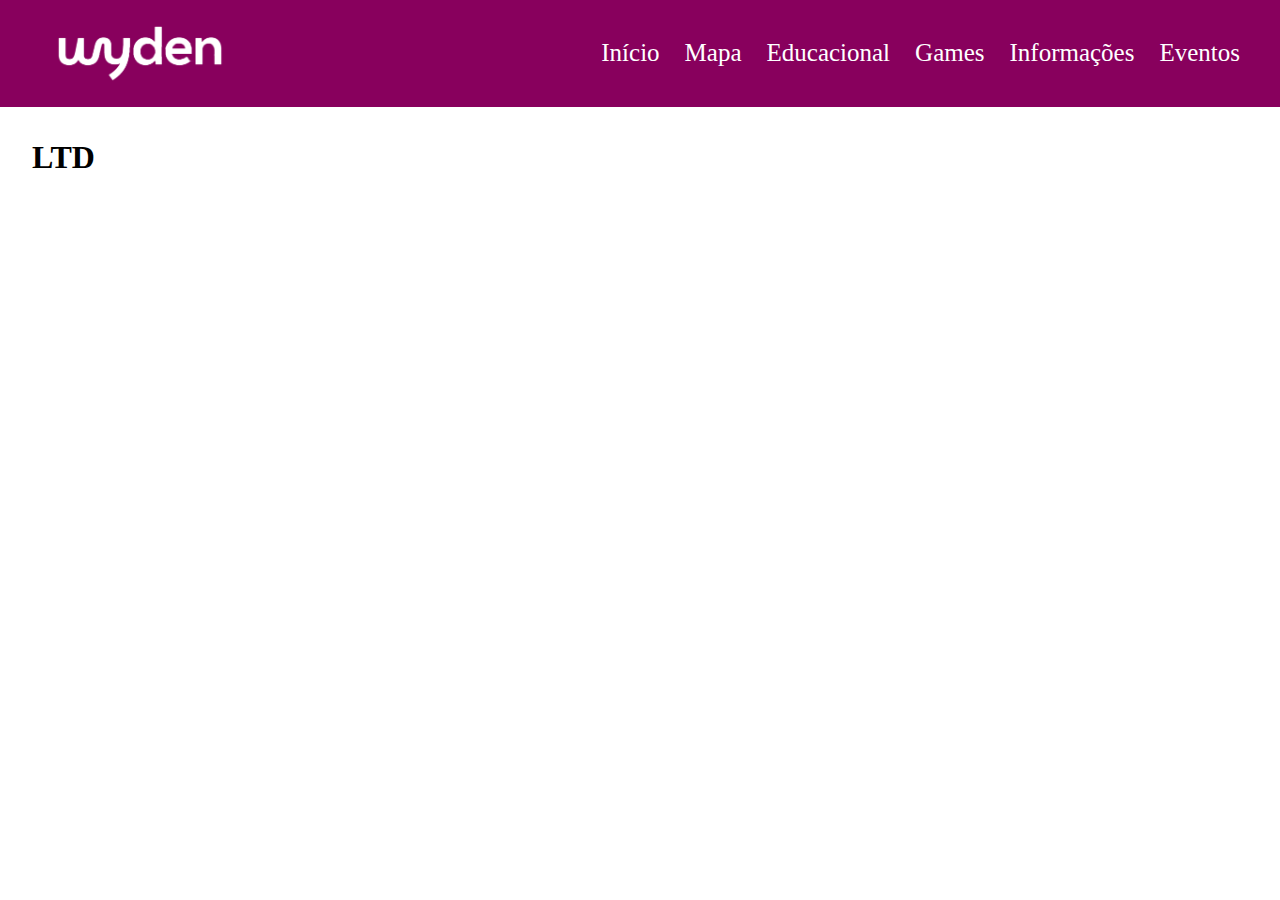
<file: index.html>
<!DOCTYPE html>
<html lang="pt-BR">
<head>
    <meta charset="UTF-8">
    <title>LTD Início</title>
    <link rel="stylesheet" href="style.css">
</head>
<body>
    <body>
        <header class="cabecalho">
            <img class="img-logo" src="./image-site/logo_wyden_branco.png" alt="logo-wyden">
            <ul class="nav-conteiner">
                <a href="index.html">Início</a>
                <a href="map.html">Mapa</a>
                <a href="education.html">Educacional</a>
                <a href="games.html">Games</a>
                <a href="information.html">Informações</a>
                <a href="events.html">Eventos</a>
            </ul>
          </header>

    <main>
      <h1>LTD</h1>
    </main>

    <script src="script.js"></script>
</body>
</html>
</file>
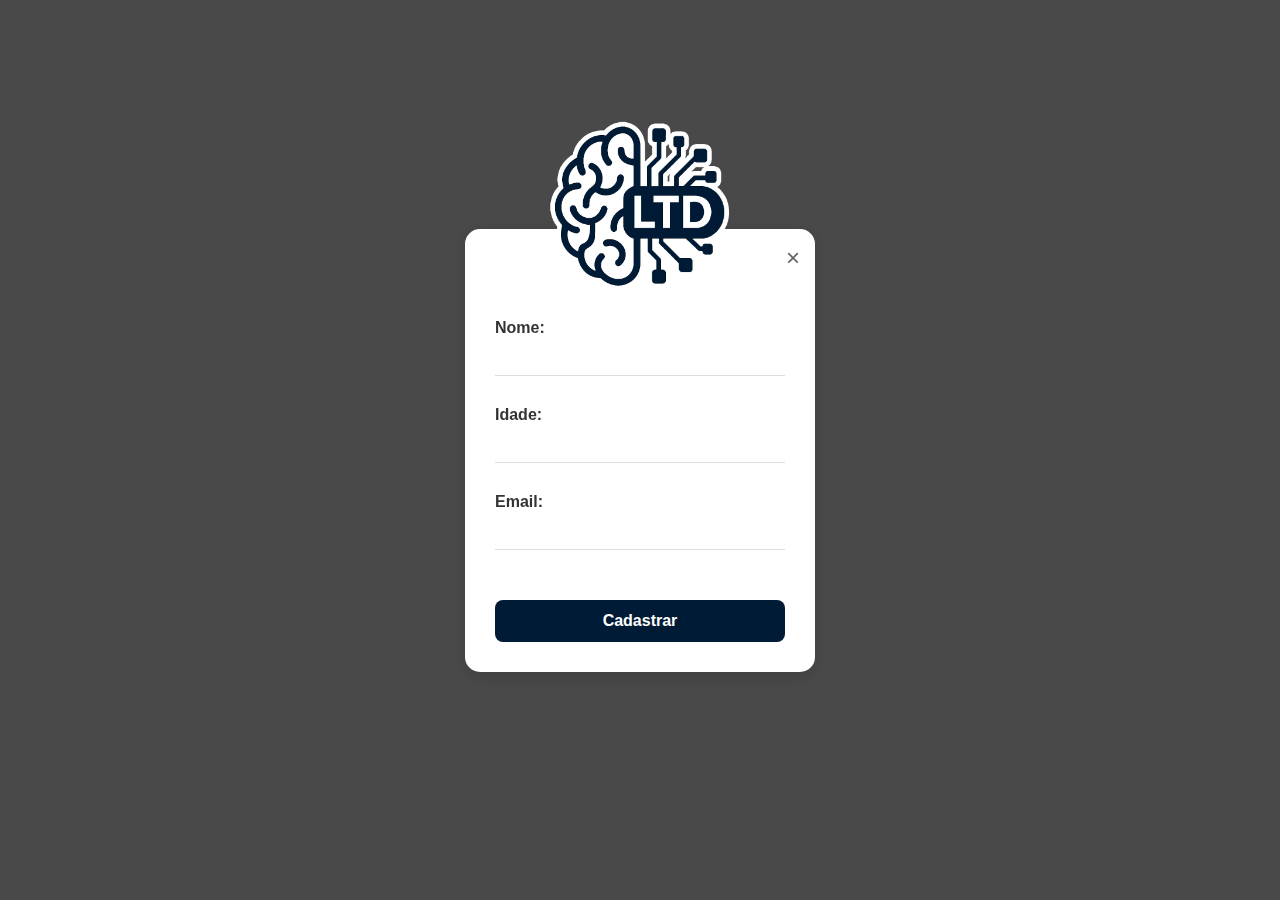
<file: cadastro/index.html>
<!DOCTYPE html>
<html lang="pt-BR">
<head>
    <meta charset="UTF-8">
    <meta name="viewport" content="width=device-width, initial-scale=1.0">
    <title>Pop-up de Cadastro</title>
    <link rel="stylesheet" href="styles.css">
</head>
<body>
    <div class="popup-overlay" id="popup">
        <div class="popup-content">
            <img src="imagens/LTD Logo branca 2 cadastro.png" alt="Logo LTD" class="popup-logo">
            <button class="close-btn" onclick="fecharPopup()">&times;</button>
            <form class="popup-form">
                <div class="form-group">
                    <label for="nome">Nome:</label>
                    <input type="text" id="nome" name="nome" required>
                    <hr>
                </div>
                <div class="form-group">
                    <label for="idade">Idade:</label>
                    <input type="number" id="idade" name="idade" required>
                    <hr>
                </div>
                <div class="form-group">
                    <label for="email">Email:</label>
                    <input type="email" id="email" name="email" required>
                    <hr>
                </div>
                <button type="submit" class="submit-btn">Cadastrar</button>
            </form>
        </div>
    </div>

    <script>
        function fecharPopup() {
            document.getElementById('popup').style.display = 'none';
        }
    </script>
</body>
</html>
</file>
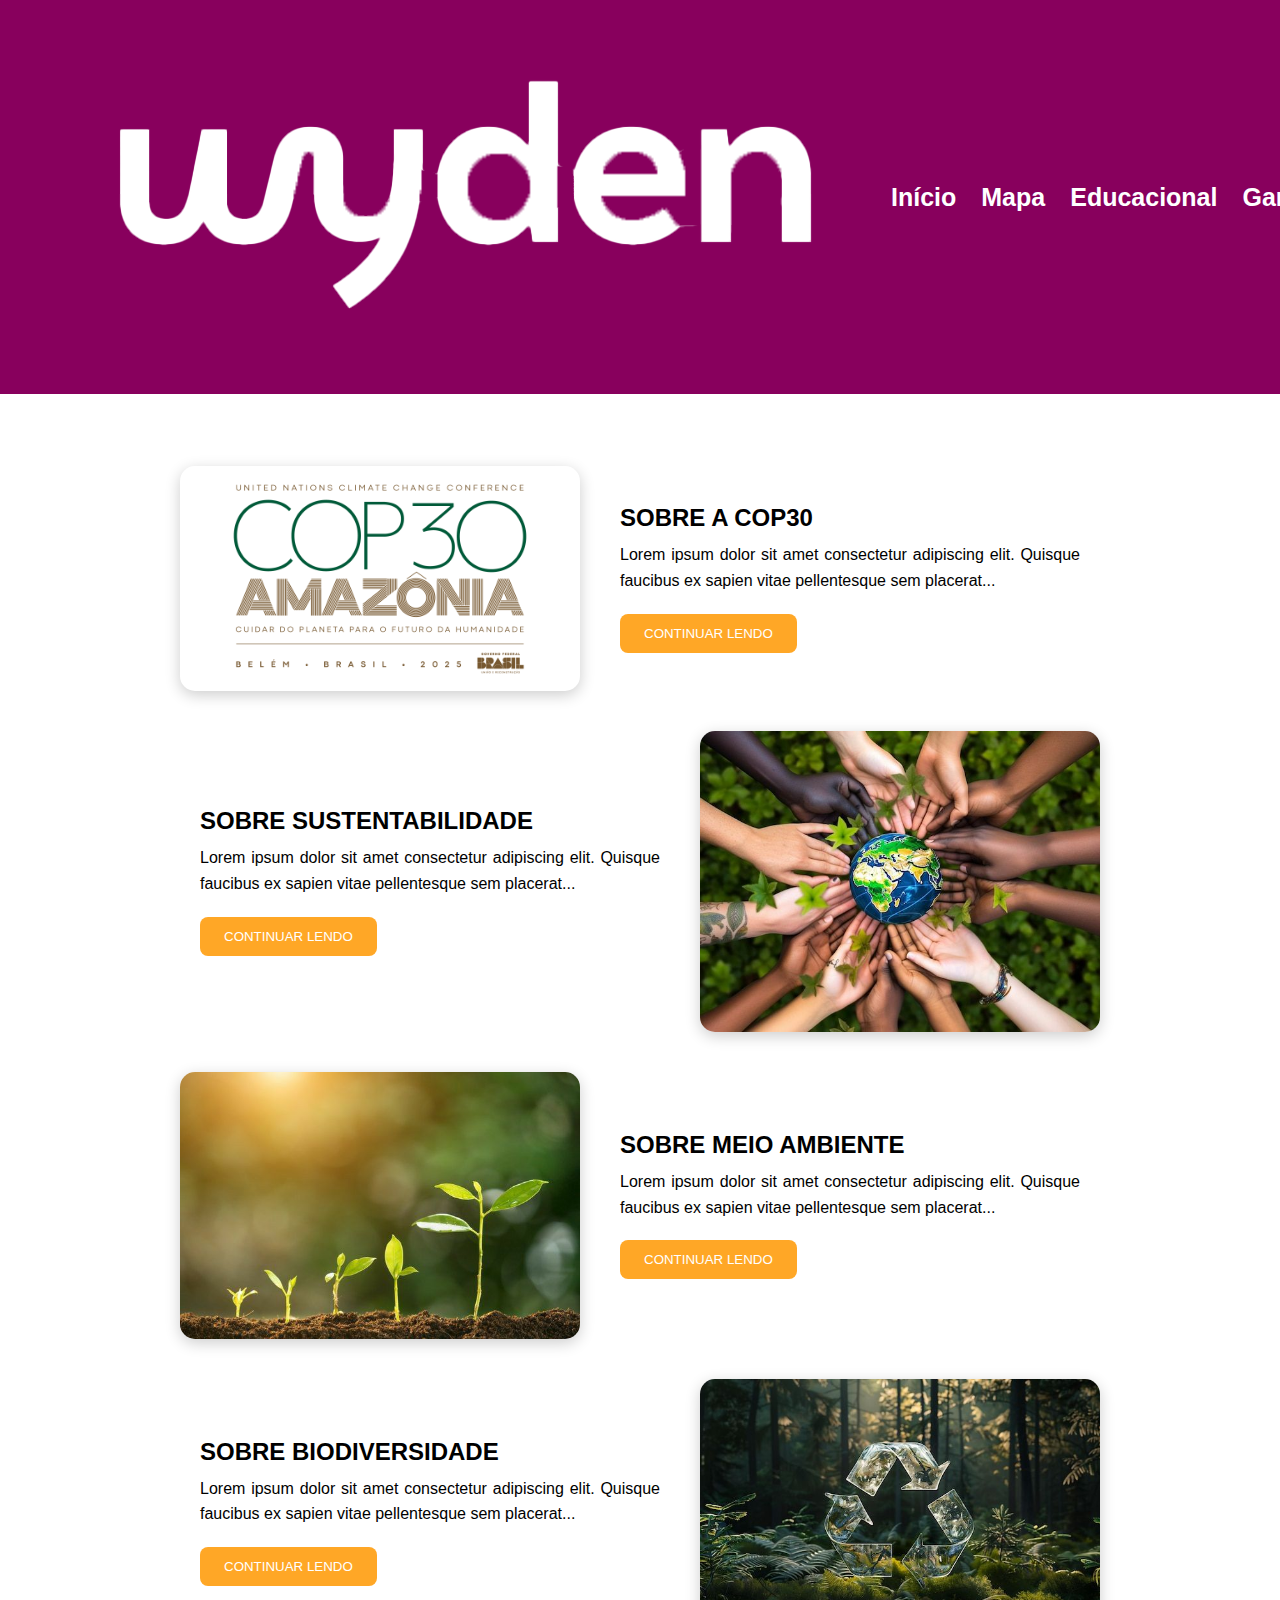
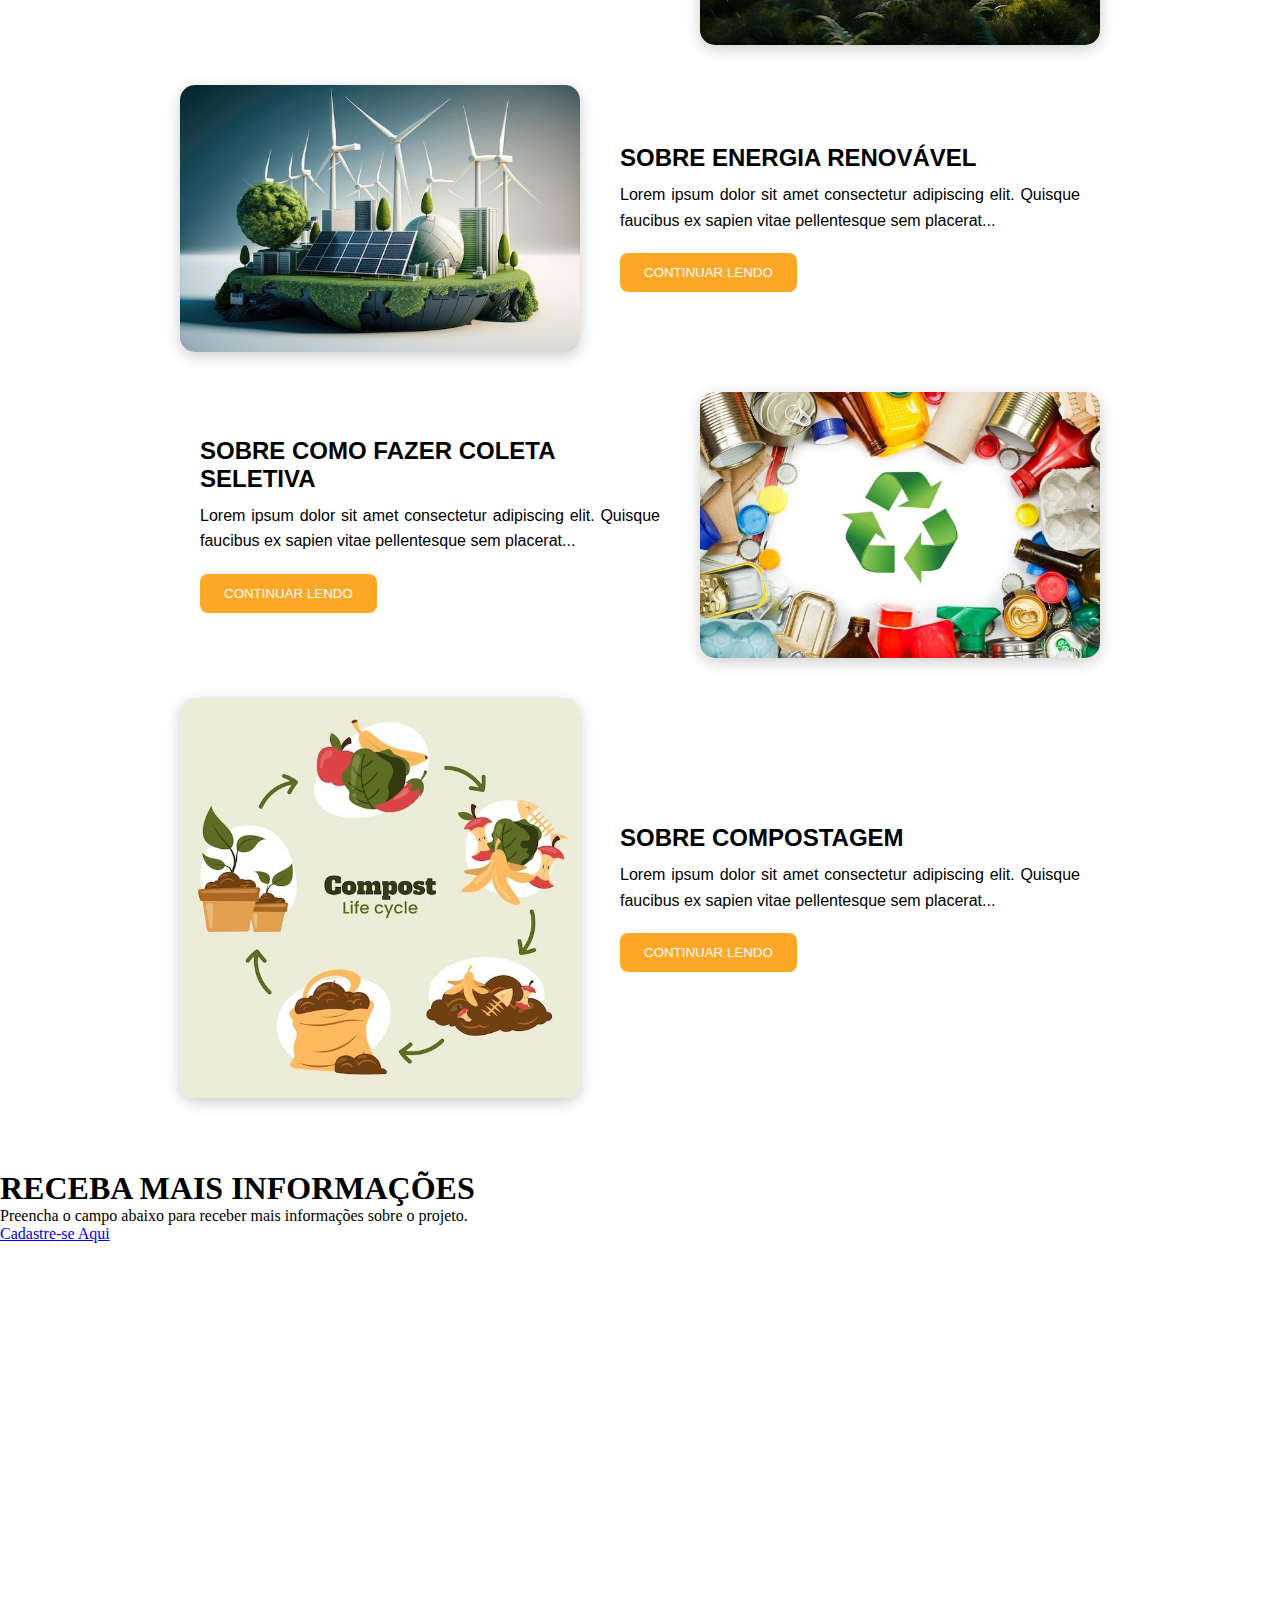
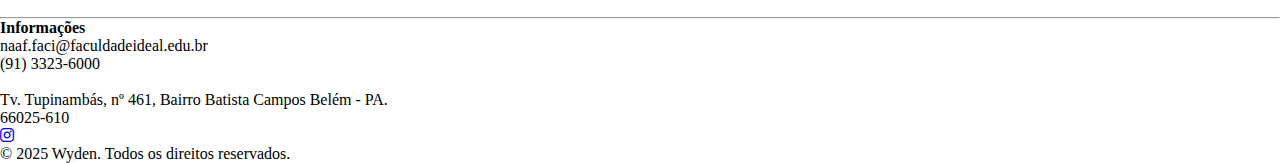
<file: educacional/index.html>
<!DOCTYPE html>
<html lang="pt-BR">
<head>
    <meta charset="UTF-8">
    <title>LTD Início</title>
    <link rel="stylesheet" href="../style.css">
    <link rel="stylesheet" href="index.css">
    <link rel="stylesheet" href="https://cdnjs.cloudflare.com/ajax/libs/font-awesome/6.5.0/css/all.min.css">
</head>
<body>
    <header class="cabecalho">
        <div class="logos-prin">
            <img class="img-wyden" src="../image-site/logo_wyden_branco.png" alt="logo-wyden">
        </div>       
         <ul class="nav-conteiner">
            <li><a href="../index/index.html">Início</a></li>
            <li><a href="../mapa/index.html">Mapa</a></li>
            <li><a href="../educacional/index.html" class="selecionado">Educacional</a></li>
            <li><a href="../games/index.html">Games</a></li>
            <li><a href="../sobre/index.html">Sobre</a></li>
            <li><a href="../eventos/index.html">Eventos</a></li>
            <li><a href="../faq/index.html">FAQ</a></li>
        </ul>
    </header>
  <main>
 
    <!-- Bloco 1: Imagem à esquerda -->
    <div class="bloco bloco-normal">
        <img src="../image-site/COP30.png" alt="COP30" class="imagem">
        <div class="texto">
            <h2 class="titulo">SOBRE A COP30</h2>
            <p class="descricao">
              Lorem ipsum dolor sit amet consectetur adipiscing elit. Quisque faucibus ex sapien
              vitae pellentesque sem placerat...
            </p>
            <button class="botao">CONTINUAR LENDO</button>
        </div>
    </div>

    <!-- Bloco 2: Imagem à direita -->
    <div class="bloco bloco-reverso">
      <img src="../image-site/sustentabilidade.jpeg" alt="Sustentabilidade" class="imagem">
      <div class="texto">
        <h2 class="titulo">SOBRE SUSTENTABILIDADE</h2>
        <p class="descricao">
          Lorem ipsum dolor sit amet consectetur adipiscing elit. Quisque faucibus ex
          sapien vitae pellentesque sem placerat...
        </p>
        <button class="botao">CONTINUAR LENDO</button>
      </div>
    </div>

    <div class="bloco bloco-normal">
      <img src="../image-site/meio_ambiente.jpeg" alt="meio_ambiente" class="imagem">
      <div class="texto">
        <h2 class="titulo">SOBRE MEIO AMBIENTE</h2>
        <p class="descricao">
          Lorem ipsum dolor sit amet consectetur adipiscing elit. Quisque faucibus ex sapien
          vitae pellentesque sem placerat...
        </p>
        <button class="botao">CONTINUAR LENDO</button>
      </div>
    </div>

    <div class="bloco bloco-reverso">
      <img src="../image-site/biodiversidade.jpeg" alt="biodiversidade" class="imagem">
      <div class="texto">
        <h2 class="titulo">SOBRE BIODIVERSIDADE</h2>
        <p class="descricao">
          Lorem ipsum dolor sit amet consectetur adipiscing elit. Quisque faucibus ex
          sapien vitae pellentesque sem placerat...
        </p>
        <button class="botao">CONTINUAR LENDO</button>
      </div>
    </div>

    <div class="bloco bloco-normal">
      <img src="../image-site/energia_renovavel.jpeg" alt="energia_renovavel" class="imagem">
      <div class="texto">
        <h2 class="titulo">SOBRE ENERGIA RENOVÁVEL</h2>
        <p class="descricao">
          Lorem ipsum dolor sit amet consectetur adipiscing elit. Quisque faucibus ex sapien
          vitae pellentesque sem placerat...
        </p>
        <button class="botao">CONTINUAR LENDO</button>
      </div>
    </div>

    <div class="bloco bloco-reverso">
      <img src="../image-site/coleta_seletiva_ed.jpeg" alt="coleta_seletiva_ed" class="imagem">
      <div class="texto">
        <h2 class="titulo">SOBRE COMO FAZER COLETA SELETIVA</h2>
        <p class="descricao">
          Lorem ipsum dolor sit amet consectetur adipiscing elit. Quisque faucibus ex
          sapien vitae pellentesque sem placerat...
        </p>
        <button class="botao">CONTINUAR LENDO</button>
      </div>
    </div>

    <div class="bloco bloco-normal">
      <img src="../image-site/compostagem.jpeg" alt="Compostagem" class="imagem">
      <div class="texto">
        <h2 class="titulo">SOBRE COMPOSTAGEM</h2>
        <p class="descricao">
          Lorem ipsum dolor sit amet consectetur adipiscing elit. Quisque faucibus ex sapien
          vitae pellentesque sem placerat...
        </p>
        <button class="botao">CONTINUAR LENDO</button>
      </div>
    </div>

    </section>

  </main>

  <footer>
        <div class="imagem-footer">
            <div class="imagem-footer-conteudo">
                <h1>RECEBA MAIS INFORMAÇÕES</h1>
                <p>Preencha o campo abaixo para receber mais informações sobre o projeto.</p>
                <a href="../cadastro/index.html" class="botao-footer">Cadastre-se Aqui</a>
            </div>
        </div>

    <div class="rodape-conteudo">
      <img class="logo-footer" src="../image-site/logo_wyden_branco.png" alt="Logo Wyden">

      <hr class="divisor">

      <div class="colunas">
        <div class="coluna">
          <strong>Informações</strong><br>
          naaf.faci@faculdadeideal.edu.br<br>
          (91) 3323-6000<br><br>
          Tv. Tupinambás, nº 461, Bairro Batista Campos Belém - PA.<br>
          66025-610<br>
        </div>
      </div>

      <div class="icones-sociais">
        <a href="https://www.instagram.com/wydenoficial/" target="_blank">
          <i class="fa-brands fa-instagram"></i>
        </a>
      </div>

      <div class="copyright">
        <p>&copy; 2025 Wyden. Todos os direitos reservados.</p>
      </div>
    </div>
  </footer>
</body>

</html>
</file>
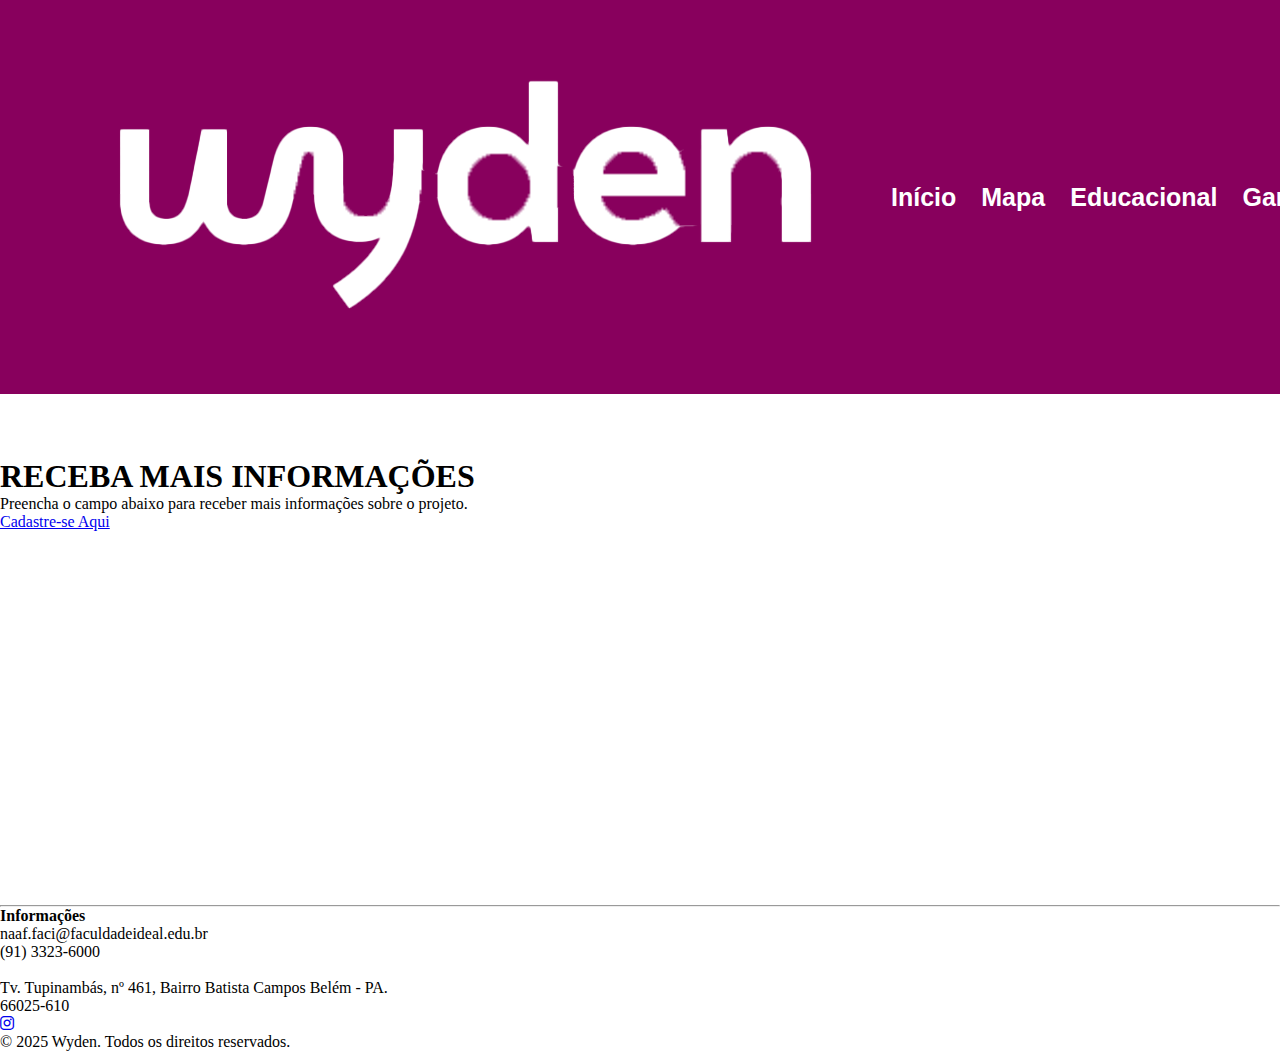
<file: eventos/index.html>
<!DOCTYPE html>
<html lang="pt-BR">

<head>
    <meta charset="UTF-8">
    <title>LTD Início</title>
    <link rel="stylesheet" href="../style.css">
    <link rel="stylesheet" href="index.css">
    <link rel="stylesheet" href="https://cdnjs.cloudflare.com/ajax/libs/font-awesome/6.5.0/css/all.min.css">
</head>

<body>
    <header class="cabecalho">
        <div class="logos-prin">
            <img class="img-wyden" src="../image-site/logo_wyden_branco.png" alt="logo-wyden">
        </div>
        <ul class="nav-conteiner">
            <li><a href="../index/index.html">Início</a></li>
            <li><a href="../mapa/index.html">Mapa</a></li>
            <li><a href="../educacional/index.html">Educacional</a></li>
            <li><a href="../games/index.html">Games</a></li>
            <li><a href="../sobre/index.html">Sobre</a></li>
            <li><a href="../eventos/index.html" class="selecionado">Eventos</a></li>
            <li><a href="../faq/index.html">FAQ</a></li>
        </ul>
    </header>

<main>

</main>


    <footer>
        <div class="imagem-footer">
            <div class="imagem-footer-conteudo">
                <h1>RECEBA MAIS INFORMAÇÕES</h1>
                <p>Preencha o campo abaixo para receber mais informações sobre o projeto.</p>
                <a href="../cadastro/index.html" class="botao-footer">Cadastre-se Aqui</a>
            </div>
        </div>

        <div class="rodape-conteudo">
            <img class="logo-footer" src="../image-site/logo_wyden_branco.png" alt="Logo Wyden">

            <hr class="divisor">

            <div class="colunas">
                <div class="coluna">
                    <strong>Informações</strong><br>
                    naaf.faci@faculdadeideal.edu.br<br>
                    (91) 3323-6000<br><br>
                    Tv. Tupinambás, nº 461, Bairro Batista Campos Belém - PA.<br>
                     66025-610<br>
                </div>
            </div>
            <div class="icones-sociais">
                <a href="https://www.instagram.com/ltd.faciwyden?igsh=dXgzbzZqMGxhOTdh" target="_blank">
                    <i class="fa-brands fa-instagram"></i>
                </a>
            </div>

            <div class="copyright">
                <p>&copy; 2025 Wyden. Todos os direitos reservados.</p>
            </div>
        </div>
    </footer>
</body>
</html>
</file>
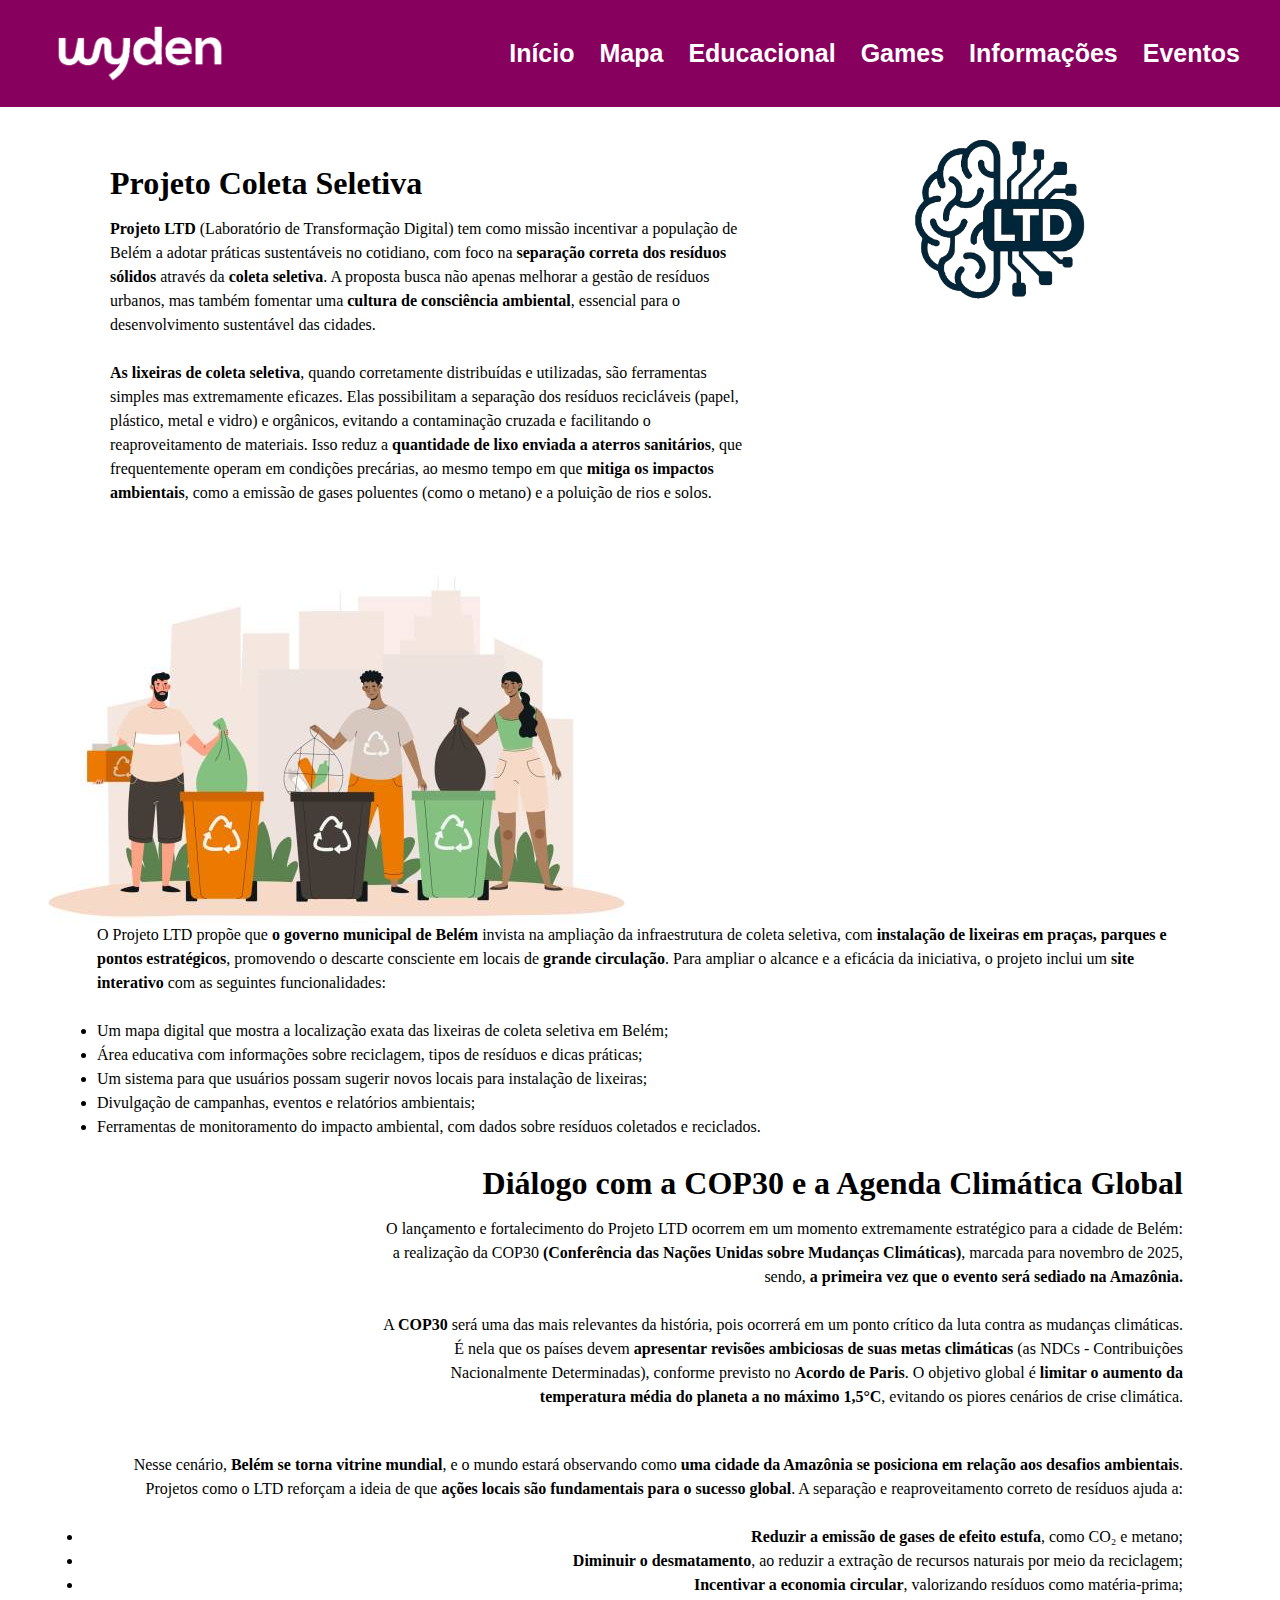
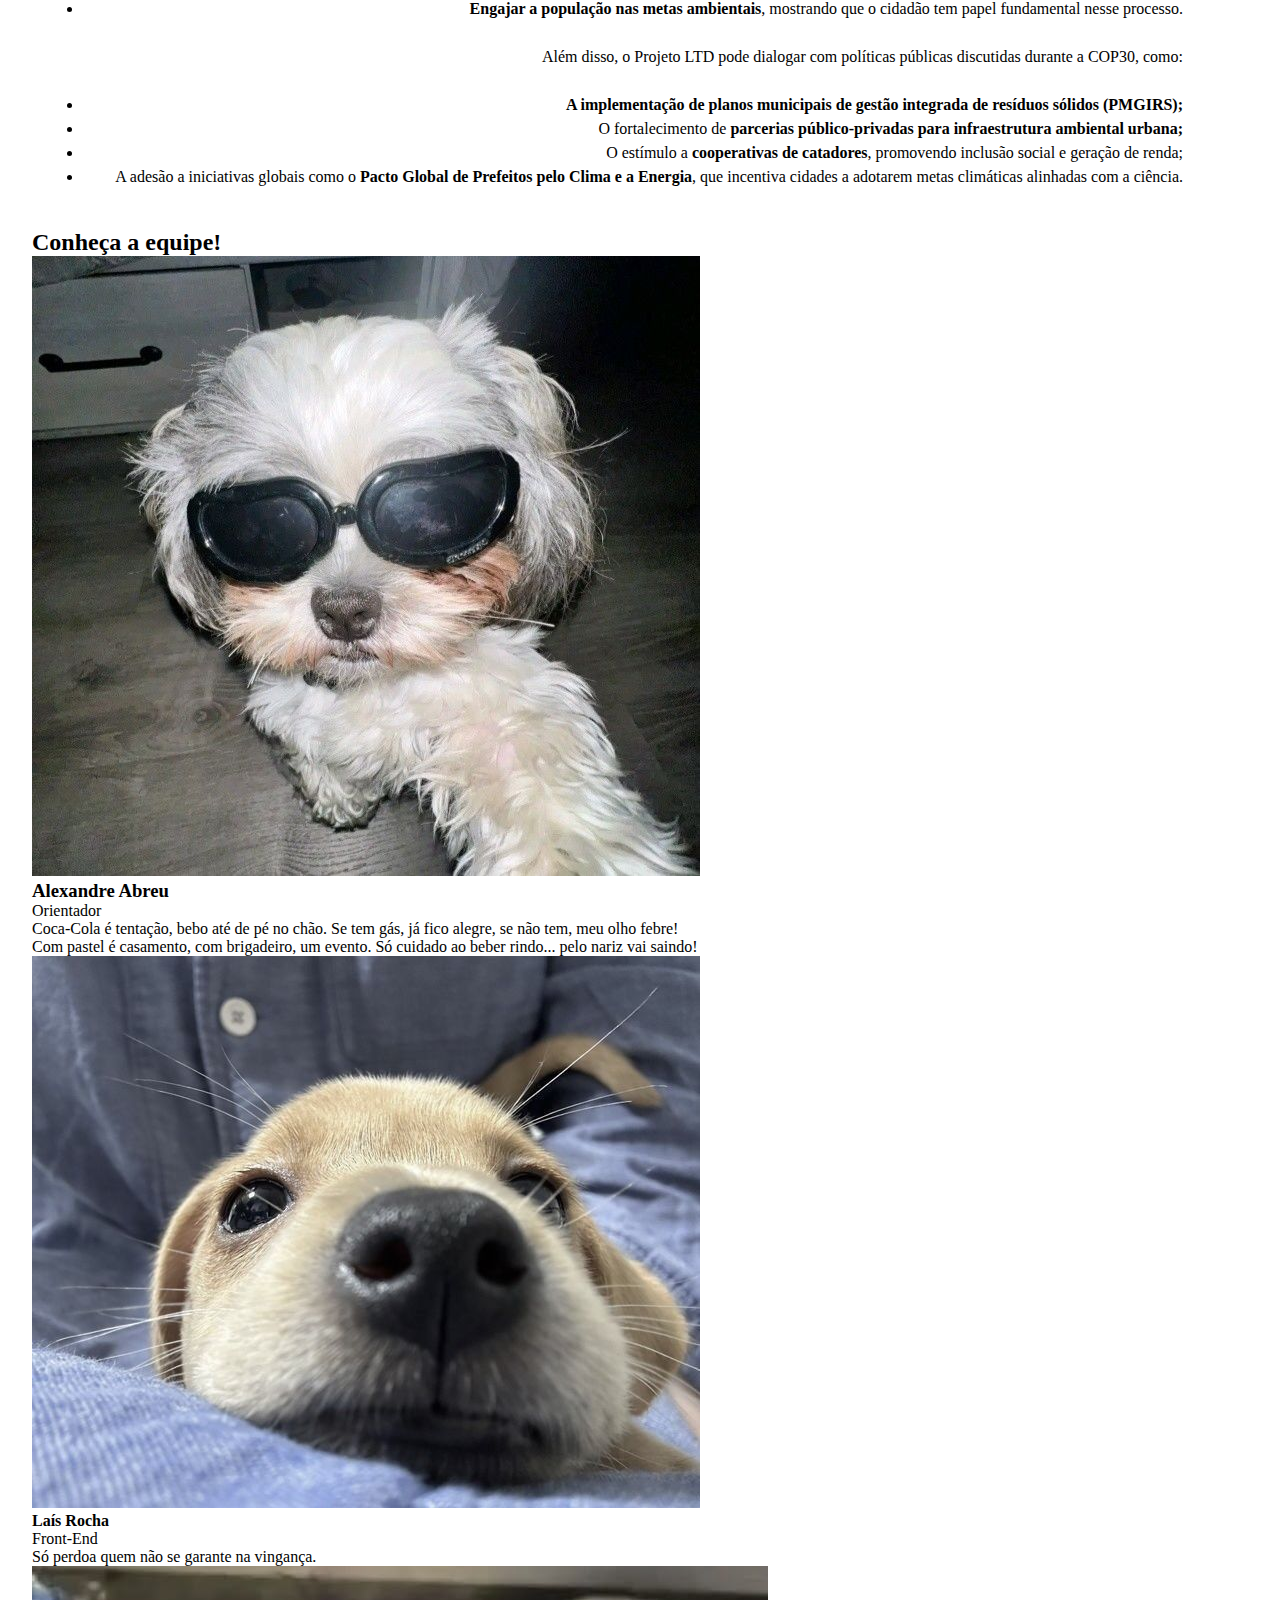
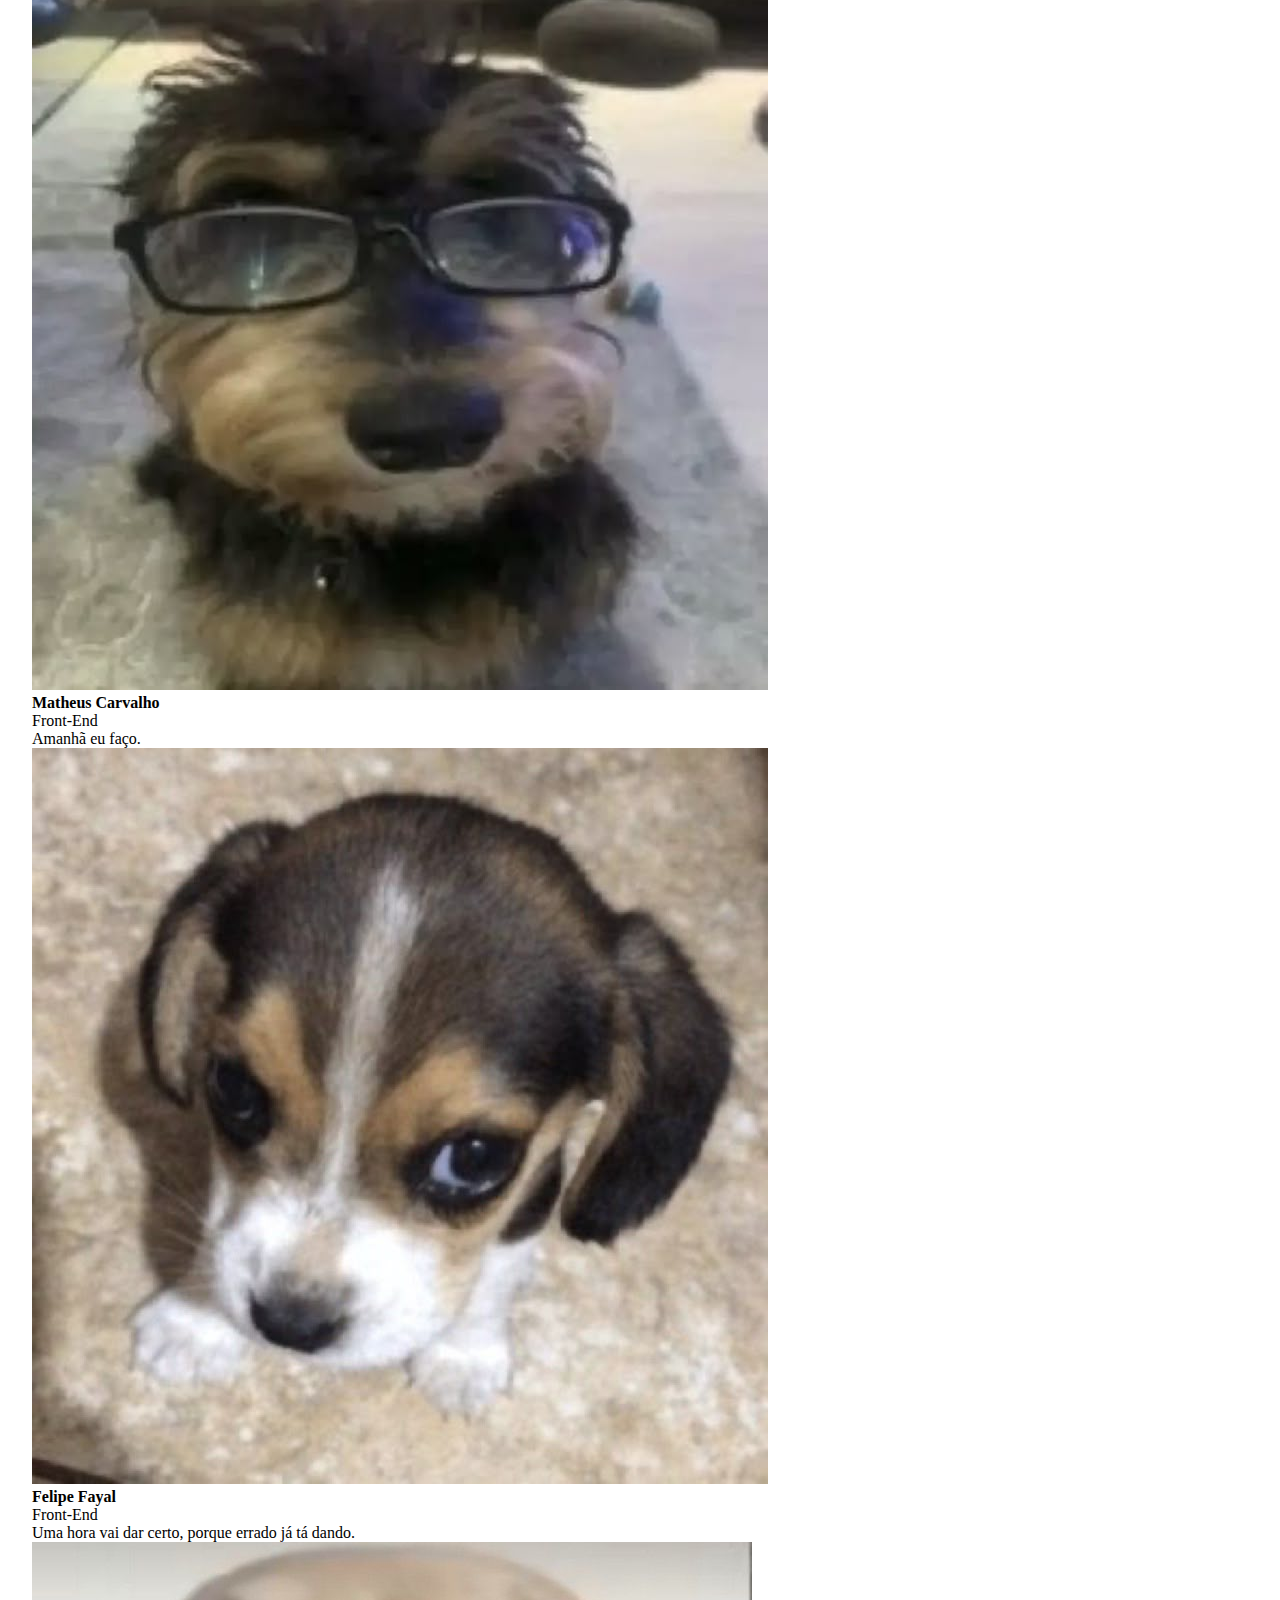
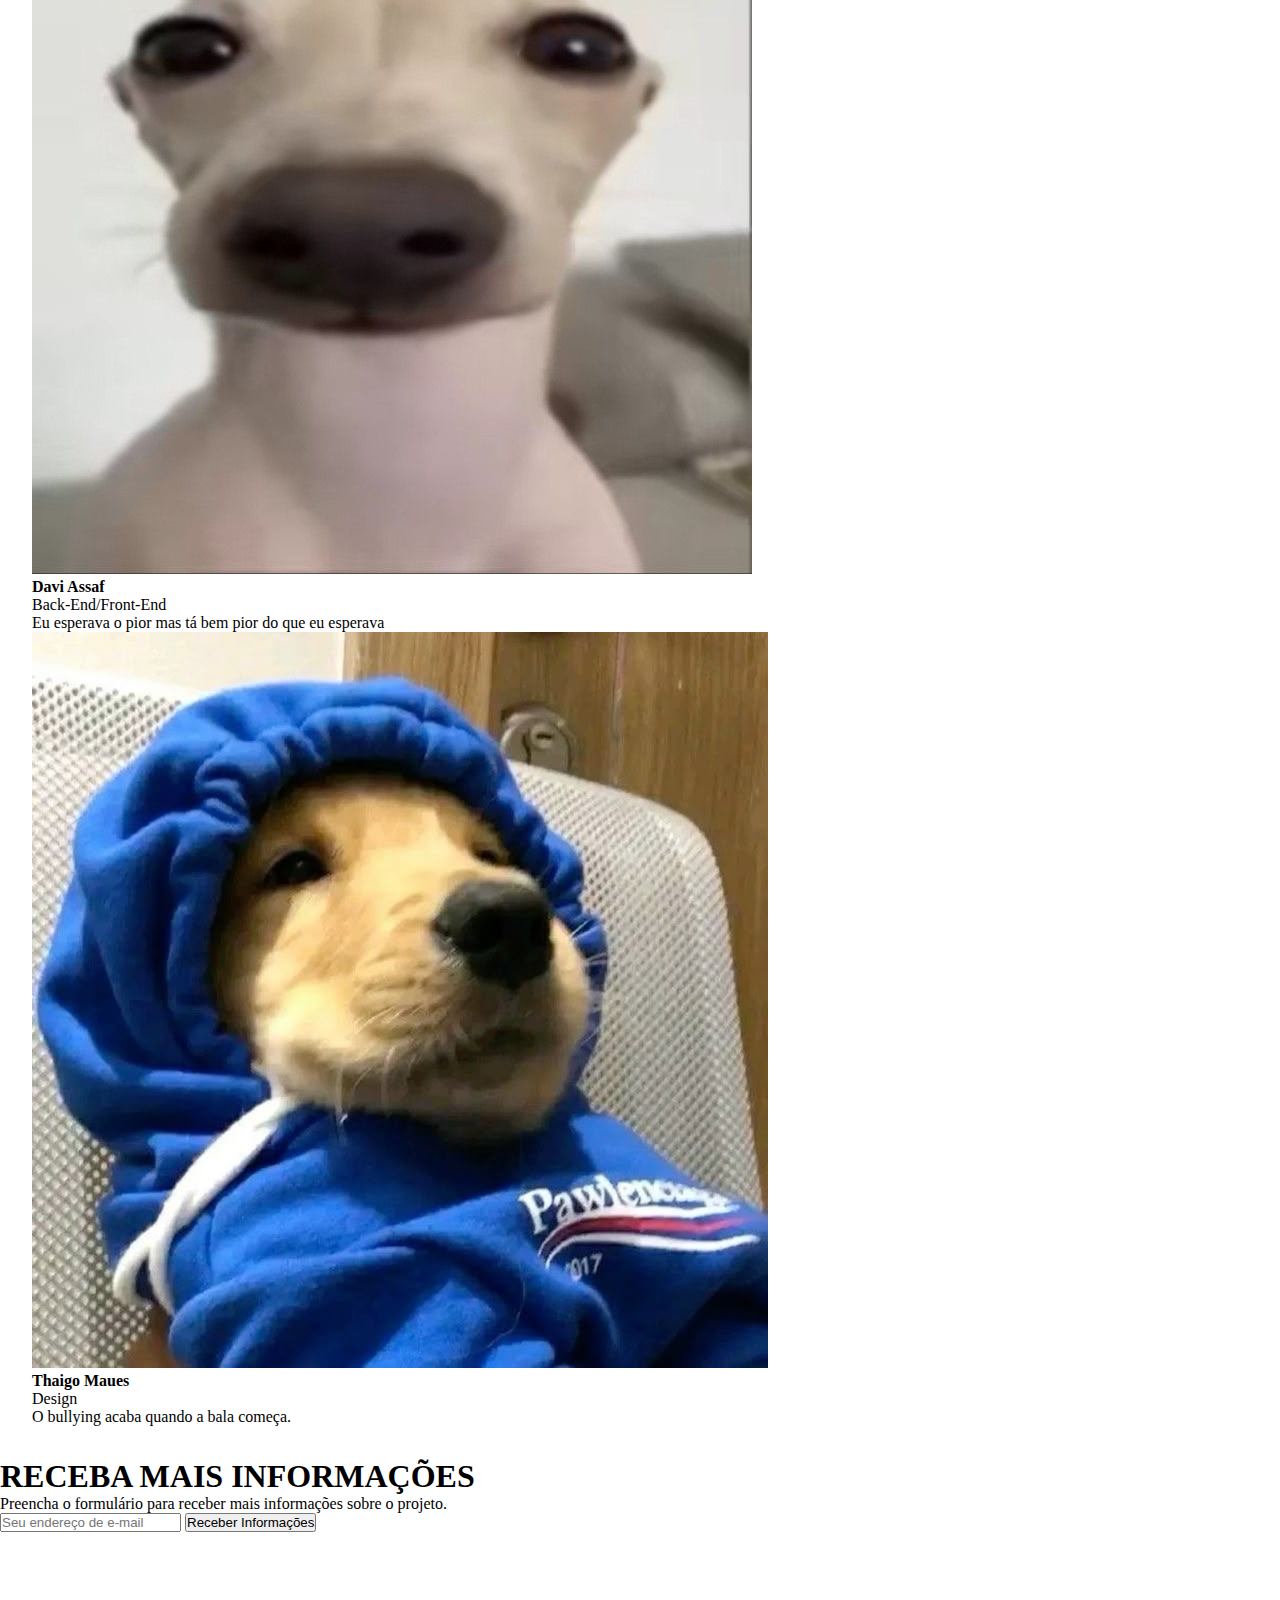
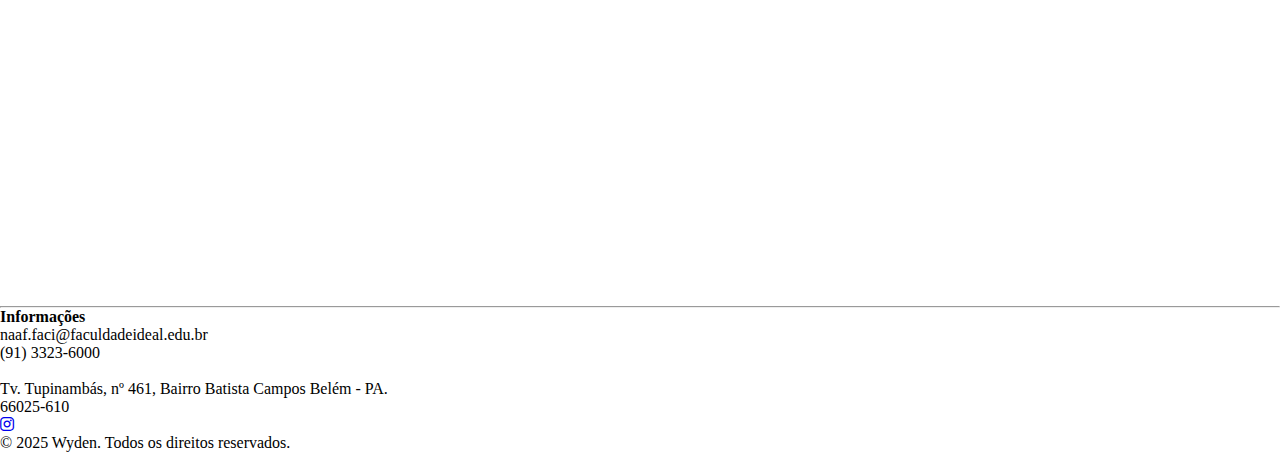
<file: informacao/index.html>
<!DOCTYPE html>
<html lang="pt-BR">
<head>
    <meta charset="UTF-8">
    <title>LTD Informações</title>
    <link rel="stylesheet" href="../style.css">
    <link rel="stylesheet" href="https://cdnjs.cloudflare.com/ajax/libs/font-awesome/6.5.0/css/all.min.css">
    <link rel="stylesheet" href="index.css">
</head>
<body>
    <header class="cabecalho">
        <img class="img-logo" src="../image-site/logo_wyden_branco.png" alt="logo-wyden">
        <ul class="nav-conteiner">
            <li><a href="../index/index.html" >Início</a></li>
            <li><a href="../mapa/index.html">Mapa</a></li>
            <li><a href="../educacional/index.html">Educacional</a></li>
            <li><a href="../games/index.html">Games</a></li>
            <li><a href="../informacao/index.html" class="selecionado">Informações</a></li>
            <li><a href="../eventos/index.html">Eventos</a></li>
        </ul>
    </header>

<main>
    <div class="info-container">
        <div class="info-texto">
            <h1>Projeto Coleta Seletiva</h1>
            <p>
                <strong>Projeto LTD</strong> (Laboratório de Transformação Digital) tem como missão incentivar a 
                população de Belém a adotar práticas sustentáveis no cotidiano, com foco na 
                <strong>separação correta dos resíduos sólidos</strong> através da <strong>coleta seletiva</strong>. A proposta busca 
                não apenas melhorar a gestão de resíduos urbanos, mas também fomentar uma 
                <strong>cultura de consciência ambiental</strong>, essencial para o desenvolvimento sustentável das 
                cidades. 
            </p>
            <br>
            <p>
                <strong>As lixeiras de coleta seletiva</strong>, quando corretamente distribuídas e utilizadas, são 
                ferramentas simples mas extremamente eficazes. Elas possibilitam a separação dos 
                resíduos recicláveis (papel, plástico, metal e vidro) e orgânicos, evitando a 
                contaminação cruzada e facilitando o reaproveitamento de materiais. Isso reduz a 
                <strong>quantidade de lixo enviada a aterros sanitários</strong>, que frequentemente operam em 
                condições precárias, ao mesmo tempo em que <strong>mitiga os impactos ambientais</strong>, como 
                a emissão de gases poluentes (como o metano) e a poluição de rios e solos. 
            </p>
        </div class="imagem-coluna">
            <img class="info-img" src="../image-site/logo_ltd.png" alt="logo_ltd">
        </div>

        <div>
            <img class="info-img2" src="../image-site/coleta-divertida.jpg" alt="logo_ltd">
        </div>

        <div class="info-texto2">
             <p>
                O Projeto LTD propõe que <strong>o governo municipal de Belém</strong> invista na ampliação da 
                infraestrutura de coleta seletiva, com <strong>instalação de lixeiras em praças, parques e pontos estratégicos</strong>,
                promovendo o descarte consciente em locais de <strong>grande circulação</strong>. Para ampliar o alcance e a eficácia da
                iniciativa, o projeto inclui um <strong>site interativo</strong> com as seguintes funcionalidades: 
            </p>
            <br>
            <li> Um mapa digital que mostra a localização exata das lixeiras de coleta seletiva em Belém; </li>
            <li> Área educativa com informações sobre reciclagem, tipos de resíduos e dicas práticas; </li>
            <li> Um sistema para que usuários possam sugerir novos locais para instalação de lixeiras; </li>
            <li> Divulgação de campanhas, eventos e relatórios ambientais; </li>
            <li> Ferramentas de monitoramento do impacto ambiental, com dados sobre resíduos coletados e reciclados.</li>
        </div>

        <div class="info-texto3">
            <h1>Diálogo com a COP30 e a Agenda Climática Global</h1>
            <p>
                O lançamento e fortalecimento do Projeto LTD ocorrem em um momento extremamente estratégico para a cidade de Belém: 
                a realização da COP30 <strong>(Conferência das Nações Unidas sobre Mudanças Climáticas)</strong>, marcada para novembro
                de 2025, sendo,<strong> a primeira vez que o evento será sediado na Amazônia.</strong>
            </p>
            <br>
            <p>
                A <strong>COP30</strong> será uma das mais relevantes da história, pois ocorrerá em um ponto crítico da luta contra as
                 mudanças climáticas. É nela que os países devem <strong>apresentar revisões ambiciosas de suas metas climáticas</strong>
                (as NDCs - Contribuições Nacionalmente Determinadas), conforme previsto no <strong>Acordo de Paris</strong>. 
                O objetivo global é <strong>limitar o aumento da temperatura média do planeta a no máximo 1,5°C</strong>, evitando os piores
                cenários de crise climática.
            </p>
            <br>
            </div>

        <div class="info-texto4">
            <p>
                Nesse cenário, <strong>Belém se torna vitrine mundial</strong>, e o mundo estará observando como 
                <strong>uma cidade da Amazônia se posiciona em relação aos desafios ambientais</strong>. Projetos
                como o LTD reforçam a ideia de que <strong>ações locais são fundamentais para o sucesso global</strong>. 
                A separação e reaproveitamento correto de resíduos ajuda a:
            </p>
            <br>
            <li><strong>Reduzir a emissão de gases de efeito estufa</strong>, como CO₂ e metano; </li>
            <li><strong>Diminuir o desmatamento</strong>, ao reduzir a extração de recursos naturais por meio da reciclagem; </li>
            <li><strong>Incentivar a economia circular</strong>, valorizando resíduos como matéria-prima; </li>
            <li><strong>Engajar a população nas metas ambientais</strong>, mostrando que o cidadão tem papel fundamental nesse processo. </li>
            <br>
            <p>
                Além disso, o Projeto LTD pode dialogar com políticas públicas discutidas durante a COP30, como: 
            </p>
            <br>
            <li><strong> A implementação de planos municipais de gestão integrada de resíduos sólidos (PMGIRS); </strong></li>
            <li> O fortalecimento de <strong>parcerias público-privadas para infraestrutura ambiental urbana; </strong></li>
            <li>O estímulo a <strong>cooperativas de catadores</strong>, promovendo inclusão social e geração de renda; </li>
            <li>A adesão a iniciativas globais como o <strong>Pacto Global de Prefeitos pelo Clima e a Energia</strong>, 
                que incentiva cidades a adotarem metas climáticas alinhadas com a ciência.</li>
        </div>
        <section class="equipe">
    <h2 class="equipe-titulo">Conheça a equipe!</h2>

    <div class="equipe-principal">
        <div class="equipe-imagem">
            <img src="../image-site/alexandre.jpeg" alt="Alexandre Abreu">
        </div>
        <div class="equipe-info">
            <h3>Alexandre Abreu</h3>
            <p class="funcao">Orientador</p>
            <p>Coca-Cola é tentação, bebo até de pé no chão. Se tem gás, já fico alegre, se não tem, meu olho febre!</p>
            <p>Com pastel é casamento, com brigadeiro, um evento. Só cuidado ao beber rindo... pelo nariz vai saindo!</p>
        </div>
    </div>

    <div class="equipe-lista">
        <div class="equipe-card amarelo">
            <img src="../image-site/lais.jpeg" alt="Laís Rocha">
            <h4>Laís Rocha</h4>
            <p class="funcao">Front-End</p>
            <p>Só perdoa quem não se garante na vingança.</p>
        </div>

        <div class="equipe-card roxo">
            <img src="../image-site/matheus.jpeg" alt="Matheus Carvalho">
            <h4>Matheus Carvalho</h4>
            <p class="funcao">Front-End</p>
            <p>Amanhã eu faço.</p>
        </div>

        <div class="equipe-card roxo">
            <img src="../image-site/felipe.jpeg" alt="Felipe Fayal">
            <h4>Felipe Fayal</h4>
            <p class="funcao">Front-End</p>
            <p>Uma hora vai dar certo, porque errado já tá dando.</p>
        </div>

        <div class="equipe-card amarelo">
            <img src="../image-site/davi.jpeg" alt="Davi Assaf">
            <h4>Davi Assaf</h4>
            <p class="funcao">Back-End/Front-End</p>
            <p>Eu esperava o pior mas tá bem pior do que eu esperava</p>
        </div>

            <div class="equipe-card amarelo">
            <img src="../image-site/thiago.jpeg" alt="Thaigo Maues">
            <h4>Thaigo Maues</h4>
            <p class="funcao">Design</p>
            <p>O bullying acaba quando a bala começa.</p>
        </div>
    </div>
</section>

</main>





    <footer>
        <div class="imagem-footer">
            <div class="imagem-footer-conteudo">
                <h1>RECEBA MAIS INFORMAÇÕES</h1>
                <p>Preencha o formulário para receber mais informações sobre o projeto.</p>
                <form action="index.php" method="post">
                    <input type="email" name="email" placeholder="Seu endereço de e-mail">
                    <button type="submit">Receber Informações</button>
                </form>
            </div>
        </div>
        
        <div class="rodape-conteudo">
            <img class="logo-footer" src="../image-site/logo_wyden_branco.png" alt="Logo Wyden">

            <hr class="divisor">

            <div class="colunas">
                <div class="coluna">
                    <strong>Informações</strong><br>
                    naaf.faci@faculdadeideal.edu.br<br>
                    (91) 3323-6000<br><br>
                    Tv. Tupinambás, nº 461, Bairro Batista Campos Belém - PA.<br>
                     66025-610<br>
                </div>
            </div>

            <div class="icones-sociais">
                <a href="https://www.instagram.com/wydenoficial/" target="_blank">
                    <i class="fa-brands fa-instagram"></i>
                </a>
            </div>

            <div class="copyright">
                <p>&copy; 2025 Wyden. Todos os direitos reservados.</p>
            </div>
        </div>
    </footer>
</body>
</html>
</file>
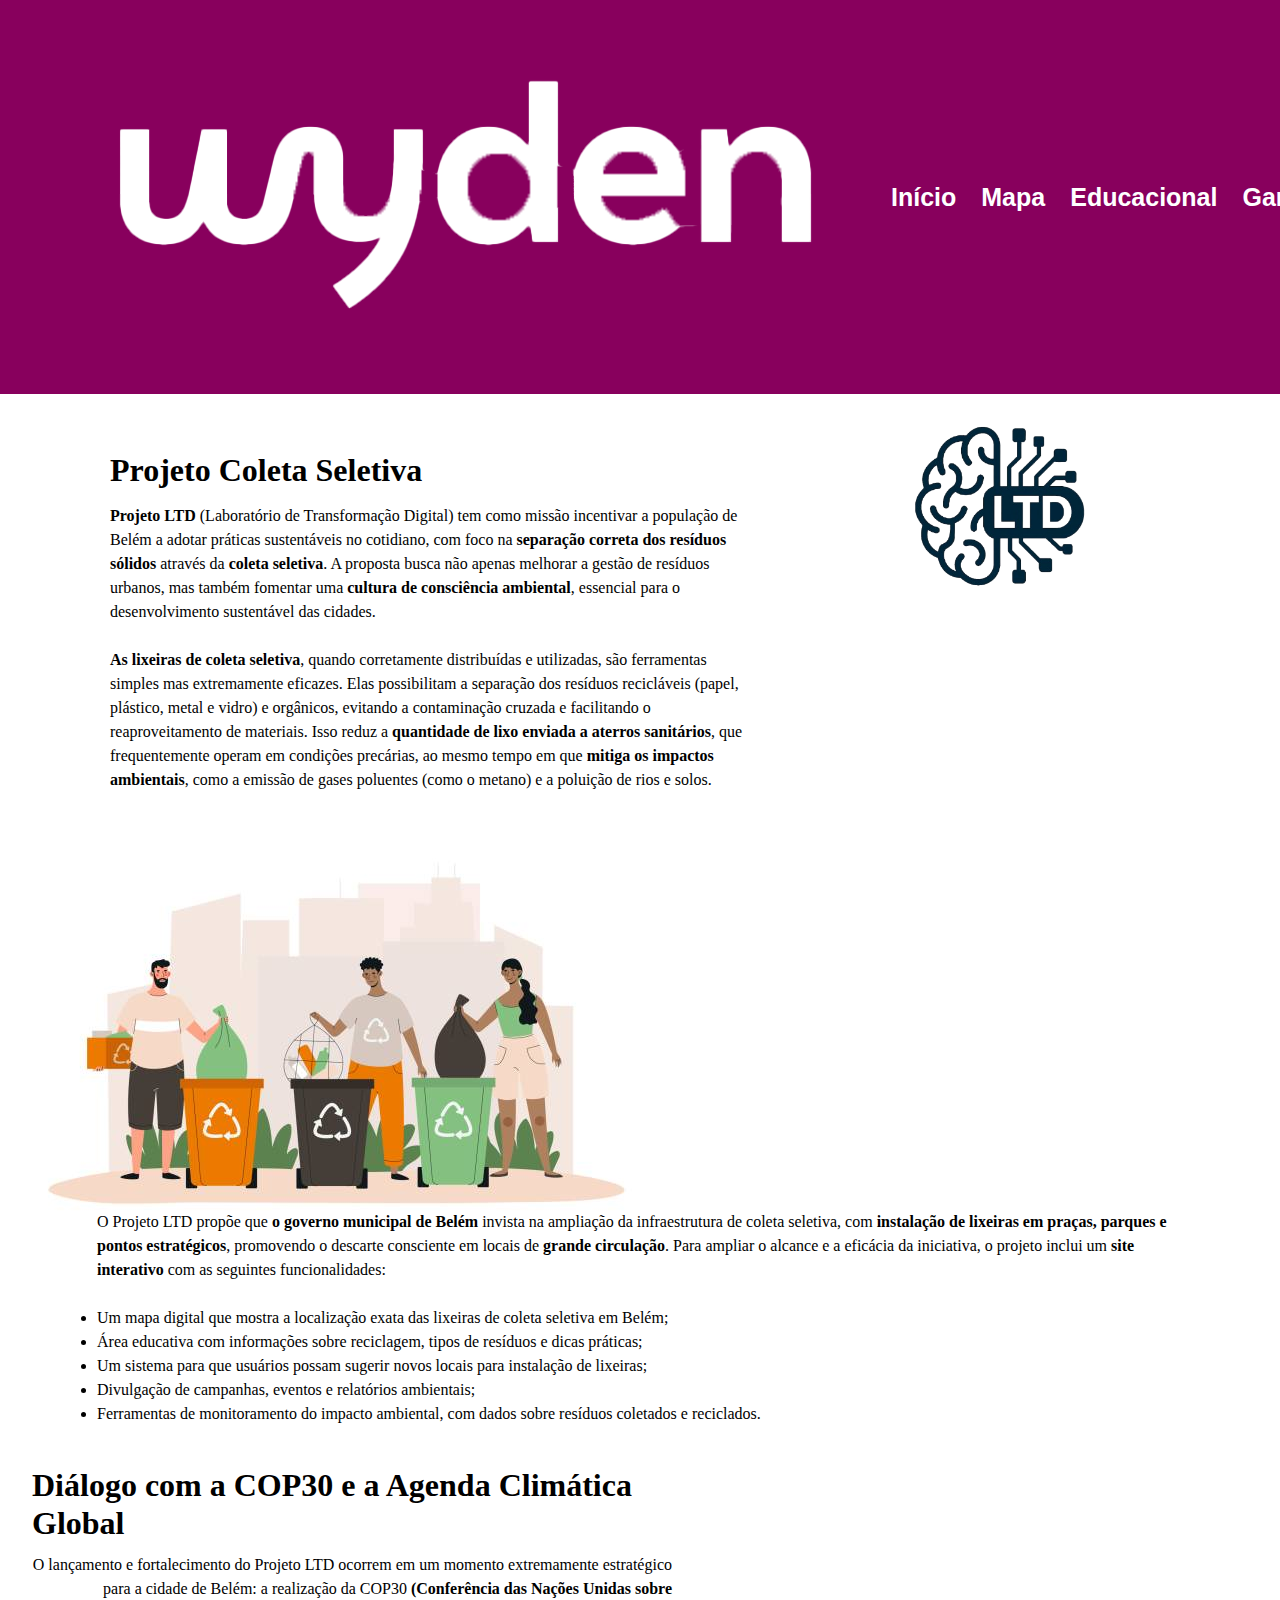
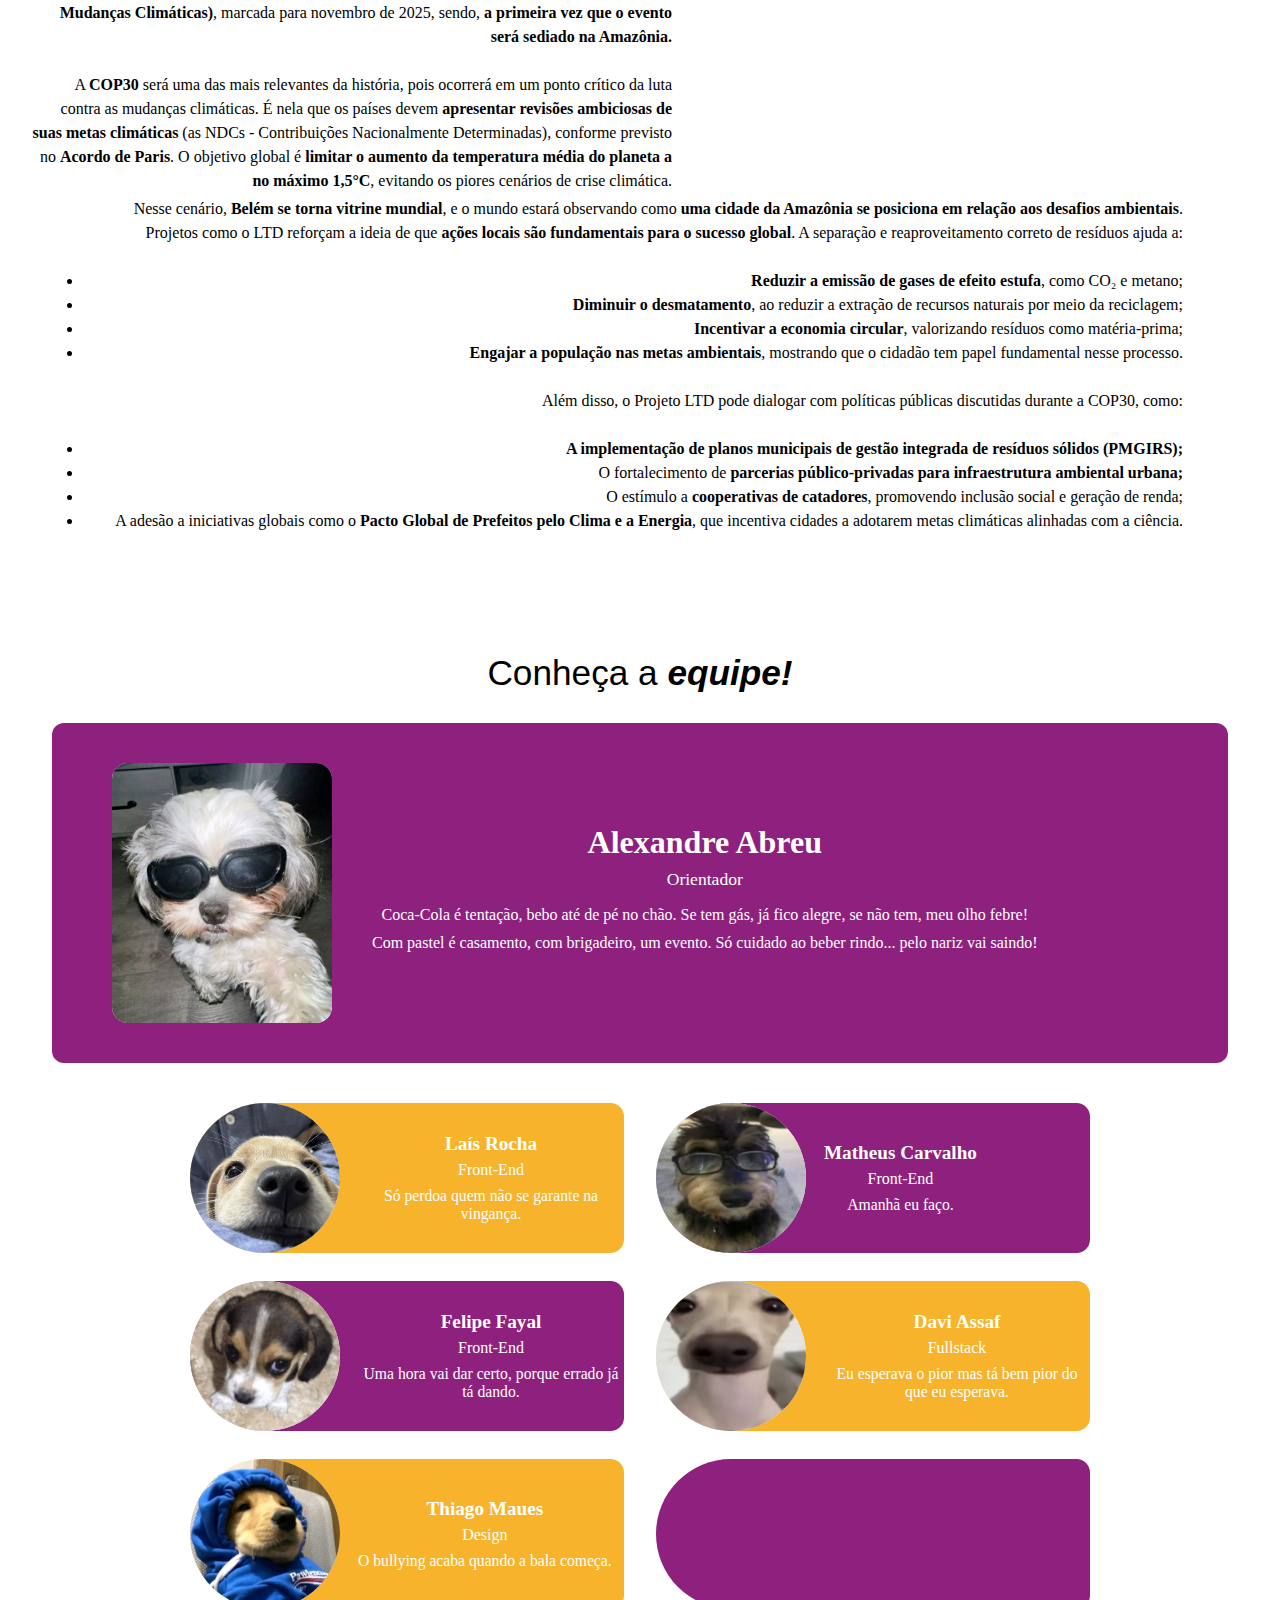
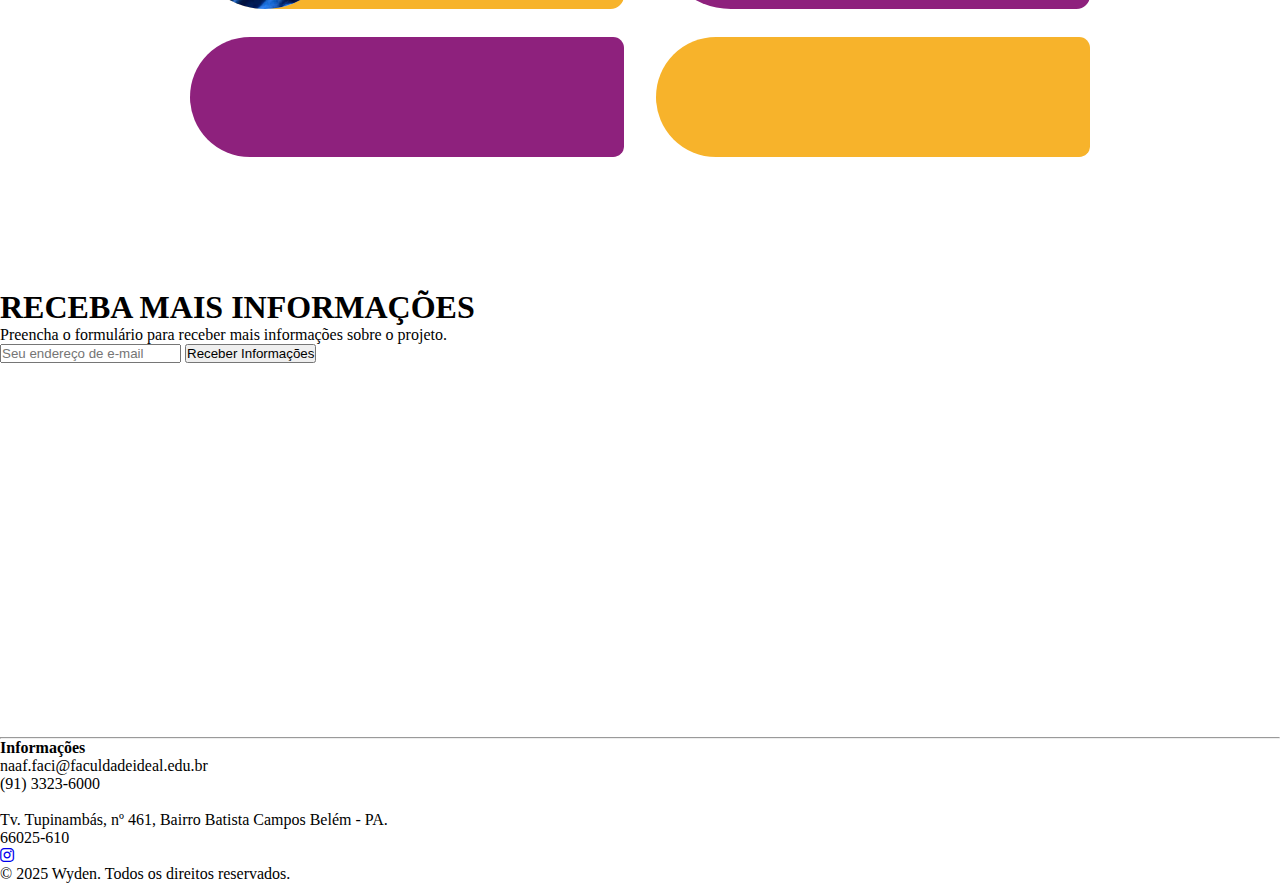
<file: sobre/index.html>
<!DOCTYPE html>
<html lang="pt-BR">

<head>
    <meta charset="UTF-8">
    <title>LTD Sobre</title>
    <link rel="stylesheet" href="../style.css">
    <link rel="stylesheet" href="https://cdnjs.cloudflare.com/ajax/libs/font-awesome/6.5.0/css/all.min.css">
    <link rel="stylesheet" href="index.css">
</head>

<body>
    <header class="cabecalho">
        <div class="logos-prin">
            <img class="img-wyden" src="../image-site/logo_wyden_branco.png" alt="logo-wyden">
        </div>
        <ul class="nav-conteiner">
            <li><a href="../index/index.html">Início</a></li>
            <li><a href="../mapa/index.html">Mapa</a></li>
            <li><a href="../educacional/index.html">Educacional</a></li>
            <li><a href="../games/index.html">Games</a></li>
            <li><a href="../sobre/index.html" class="selecionado">Sobre</a></li>
            <li><a href="../eventos/index.html">Eventos</a></li>
            <li><a href="../faq/index.html">FAQ</a></li>
        </ul>
    </header>

    <main>
        <div class="info-container">
            <div class="info-texto">
                <h1>Projeto Coleta Seletiva</h1>
                <p>
                    <strong>Projeto LTD</strong> (Laboratório de Transformação Digital) tem como missão incentivar a
                    população de Belém a adotar práticas sustentáveis no cotidiano, com foco na
                    <strong>separação correta dos resíduos sólidos</strong> através da <strong>coleta seletiva</strong>.
                    A proposta busca
                    não apenas melhorar a gestão de resíduos urbanos, mas também fomentar uma
                    <strong>cultura de consciência ambiental</strong>, essencial para o desenvolvimento sustentável das
                    cidades.
                </p>
                <br>
                <p>
                    <strong>As lixeiras de coleta seletiva</strong>, quando corretamente distribuídas e utilizadas, são
                    ferramentas simples mas extremamente eficazes. Elas possibilitam a separação dos
                    resíduos recicláveis (papel, plástico, metal e vidro) e orgânicos, evitando a
                    contaminação cruzada e facilitando o reaproveitamento de materiais. Isso reduz a
                    <strong>quantidade de lixo enviada a aterros sanitários</strong>, que frequentemente operam em
                    condições precárias, ao mesmo tempo em que <strong>mitiga os impactos ambientais</strong>, como
                    a emissão de gases poluentes (como o metano) e a poluição de rios e solos.
                </p>
            </div class="imagem-coluna">
            <img class="info-img" src="../image-site/logo_ltd.png" alt="logo_ltd">
        </div>

        <div>
            <img class="info-img2" src="../image-site/coleta-divertida.jpg" alt="logo_ltd">
        </div>

        <div class="info-texto2">
            <p>
                O Projeto LTD propõe que <strong>o governo municipal de Belém</strong> invista na ampliação da
                infraestrutura de coleta seletiva, com <strong>instalação de lixeiras em praças, parques e pontos
                    estratégicos</strong>,
                promovendo o descarte consciente em locais de <strong>grande circulação</strong>. Para ampliar o alcance
                e a eficácia da
                iniciativa, o projeto inclui um <strong>site interativo</strong> com as seguintes funcionalidades:
            </p>
            <br>
            <li> Um mapa digital que mostra a localização exata das lixeiras de coleta seletiva em Belém; </li>
            <li> Área educativa com informações sobre reciclagem, tipos de resíduos e dicas práticas; </li>
            <li> Um sistema para que usuários possam sugerir novos locais para instalação de lixeiras; </li>
            <li> Divulgação de campanhas, eventos e relatórios ambientais; </li>
            <li> Ferramentas de monitoramento do impacto ambiental, com dados sobre resíduos coletados e reciclados.
            </li>
        </div>

        <div class="info-texto3">
            <h1>Diálogo com a COP30 e a Agenda Climática Global</h1>
            <p>
                O lançamento e fortalecimento do Projeto LTD ocorrem em um momento extremamente estratégico para a
                cidade de Belém:
                a realização da COP30 <strong>(Conferência das Nações Unidas sobre Mudanças Climáticas)</strong>,
                marcada para novembro
                de 2025, sendo,<strong> a primeira vez que o evento será sediado na Amazônia.</strong>
            </p>
            <br>
            <p>
                A <strong>COP30</strong> será uma das mais relevantes da história, pois ocorrerá em um ponto crítico da
                luta contra as
                mudanças climáticas. É nela que os países devem <strong>apresentar revisões ambiciosas de suas metas
                    climáticas</strong>
                (as NDCs - Contribuições Nacionalmente Determinadas), conforme previsto no <strong>Acordo de
                    Paris</strong>.
                O objetivo global é <strong>limitar o aumento da temperatura média do planeta a no máximo
                    1,5°C</strong>, evitando os piores
                cenários de crise climática.
            </p>
            <br>
        </div>

        <div class="info-texto4">
            <p>
                Nesse cenário, <strong>Belém se torna vitrine mundial</strong>, e o mundo estará observando como
                <strong>uma cidade da Amazônia se posiciona em relação aos desafios ambientais</strong>. Projetos
                como o LTD reforçam a ideia de que <strong>ações locais são fundamentais para o sucesso global</strong>.
                A separação e reaproveitamento correto de resíduos ajuda a:
            </p>
            <br>
            <li><strong>Reduzir a emissão de gases de efeito estufa</strong>, como CO₂ e metano; </li>
            <li><strong>Diminuir o desmatamento</strong>, ao reduzir a extração de recursos naturais por meio da
                reciclagem; </li>
            <li><strong>Incentivar a economia circular</strong>, valorizando resíduos como matéria-prima; </li>
            <li><strong>Engajar a população nas metas ambientais</strong>, mostrando que o cidadão tem papel fundamental
                nesse processo. </li>
            <br>
            <p>
                Além disso, o Projeto LTD pode dialogar com políticas públicas discutidas durante a COP30, como:
            </p>
            <br>
            <li><strong> A implementação de planos municipais de gestão integrada de resíduos sólidos (PMGIRS);
                </strong></li>
            <li> O fortalecimento de <strong>parcerias público-privadas para infraestrutura ambiental urbana; </strong>
            </li>
            <li>O estímulo a <strong>cooperativas de catadores</strong>, promovendo inclusão social e geração de renda;
            </li>
            <li>A adesão a iniciativas globais como o <strong>Pacto Global de Prefeitos pelo Clima e a Energia</strong>,
                que incentiva cidades a adotarem metas climáticas alinhadas com a ciência.</li>
        </div>
        <section class="equipe">
            <h2 class="equipe-titulo"><span>Conheça a <strong>equipe!</strong></span></h2>

            <div class="equipe-destaque">
                <img class="equipe-destaque-foto" src="../image-site/alexandre.jpeg" alt="Alexandre Abreu">
                <div class="equipe-destaque-info">
                    <h3>Alexandre Abreu</h3>
                    <p class="funcao">Orientador</p>
                    <p>Coca-Cola é tentação, bebo até de pé no chão. Se tem gás, já fico alegre, se não tem, meu olho febre!</p>
                    <p>Com pastel é casamento, com brigadeiro, um evento. Só cuidado ao beber rindo... pelo nariz vai saindo!</p>
                </div>
            </div>

            <div class="equipe-cards">
                <div class="equipe-card amarelo">
                    <img class="equipe-card-foto" src="../image-site/lais.jpeg" alt="Juliano Pereira">
                    <div>
                        <h4>Laís Rocha</h4>
            <p class="funcao">Front-End</p>
            <p>Só perdoa quem não se garante na vingança.</p>
                    </div>
                </div>
                <div class="equipe-card roxo">
                    <img class="equipe-card-foto" src="../image-site/matheus.jpeg" alt="Eduarda Rocha">
                    <div>
                        <h4>Matheus Carvalho</h4>
                        <p class="funcao">Front-End</p>
                        <p>Amanhã eu faço.</p>
                    </div>
                </div>
                <div class="equipe-card roxo">
                    <img class="equipe-card-foto" src="../image-site/felipe.jpeg" alt="Rafael Almeida">
                    <div>
                        <h4>Felipe Fayal</h4>
                        <p class="funcao">Front-End</p>
                        <p>Uma hora vai dar certo, porque errado já tá dando.</p>
                    </div>
                </div>
                <div class="equipe-card amarelo">
                    <img class="equipe-card-foto" src="../image-site/davi.jpeg" alt="Fabiana Melo">
                    <div>
                        <h4>Davi Assaf</h4>
                        <p class="funcao">Fullstack</p>
                        <p>Eu esperava o pior mas tá bem pior do que eu esperava.</p>
                    </div>
                </div>

                <div class="equipe-card amarelo">
                    <img class="equipe-card-foto" src="../image-site/thiago.jpeg" alt="Thiago Maues">
                    <div>
                        <h4>Thiago Maues</h4>
                        <p class="funcao">Design</p>
                        <p>O bullying acaba quando a bala começa.</p>
                    </div>
                </div>

                <div class="equipe-card roxo">
                    <!--Imagem-->
                    <div>
                        <h4></h4>
                        <p class="funcao"></p>
                        <p></p>
                    </div>
                </div>

                <div class="equipe-card roxo">
                    <!--Imagem-->
                    <div>
                        <h4></h4>
                        <p class="funcao"></p>
                        <p></p>
                    </div>
                </div>

                <div class="equipe-card amarelo">
                    <!--Imagem-->
                    <div>
                        <h4></h4>
                        <p class="funcao"></p>
                        <p></p>
                    </div>
                </div>
            </div>
        </section>

    </main>





    <footer>
        <div class="imagem-footer">
            <div class="imagem-footer-conteudo">
                <h1>RECEBA MAIS INFORMAÇÕES</h1>
                <p>Preencha o formulário para receber mais informações sobre o projeto.</p>
                <form action="index.php" method="post">
                    <input type="email" name="email" placeholder="Seu endereço de e-mail">
                    <button type="submit">Receber Informações</button>
                </form>
            </div>
        </div>

        <div class="rodape-conteudo">
            <img class="logo-footer" src="../image-site/logo_wyden_branco.png" alt="Logo Wyden">

            <hr class="divisor">

            <div class="colunas">
                <div class="coluna">
                    <strong>Informações</strong><br>
                    naaf.faci@faculdadeideal.edu.br<br>
                    (91) 3323-6000<br><br>
                    Tv. Tupinambás, nº 461, Bairro Batista Campos Belém - PA.<br>
                    66025-610<br>
                </div>
            </div>

            <div class="icones-sociais">
                <a href="https://www.instagram.com/wydenoficial/" target="_blank">
                    <i class="fa-brands fa-instagram"></i>
                </a>
            </div>

            <div class="copyright">
                <p>&copy; 2025 Wyden. Todos os direitos reservados.</p>
            </div>
        </div>
    </footer>
</body>

</html>
</file>
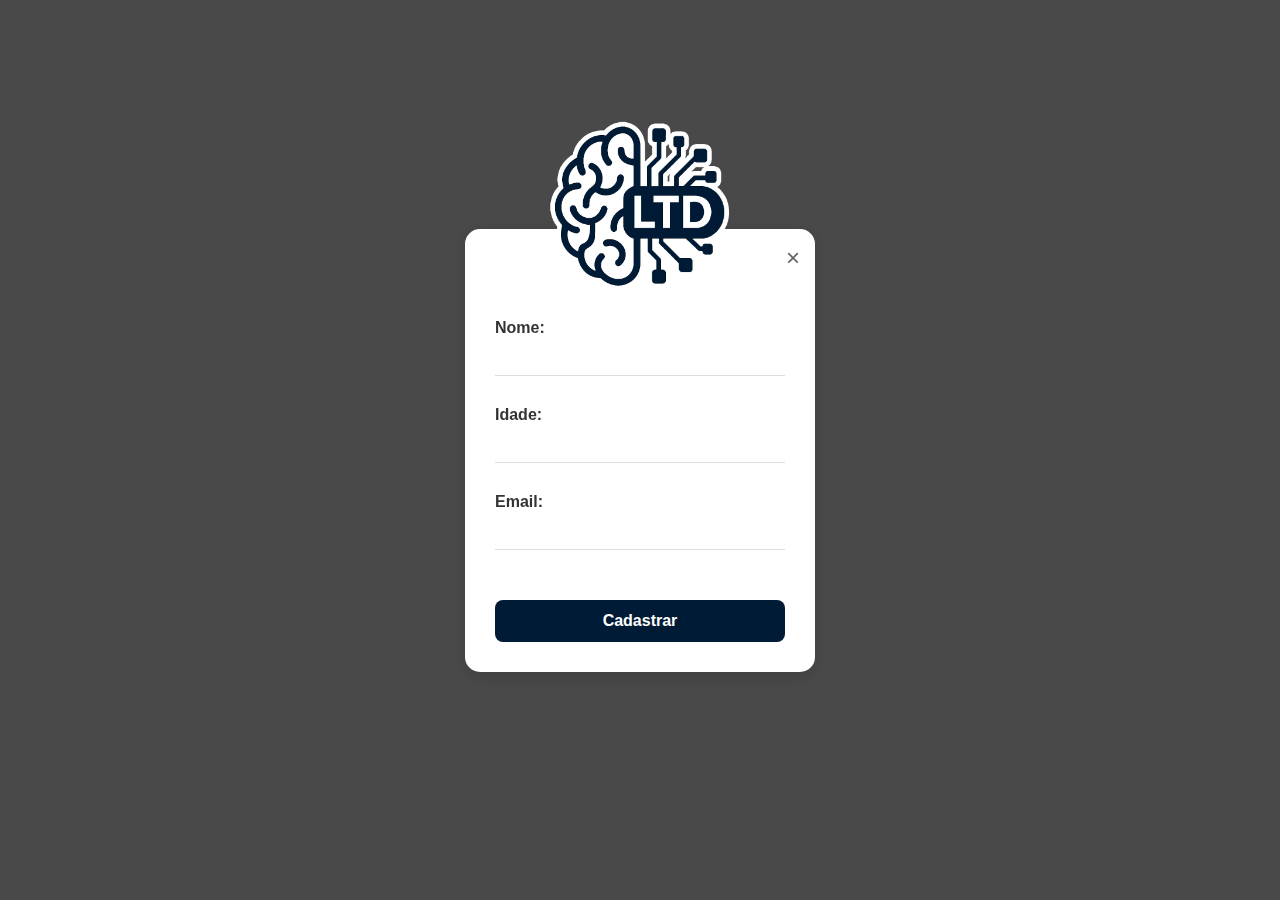
<file: front-end/cadastro/index.html>
<!DOCTYPE html>
<html lang="pt-BR">
<head>
    <meta charset="UTF-8">
    <meta name="viewport" content="width=device-width, initial-scale=1.0">
    <title>Pop-up de Cadastro</title>
    <link rel="stylesheet" href="styles.css">
</head>
<body>
    <div class="popup-overlay" id="popup">
        <div class="popup-content">
            <img src="imagens/LTD Logo branca 2 cadastro.png" alt="Logo LTD" class="popup-logo">
            <button class="close-btn" onclick="fecharPopup()">&times;</button>
            <form class="popup-form" action="cadastro.py" method="POST">
                <div class="form-group">
                    <label for="nome">Nome:</label>
                    <input type="text" id="nome" name="nome" required>
                    <hr>
                </div>
                <div class="form-group">
                    <label for="idade">Idade:</label>
                    <input type="number" id="idade" name="idade" required>
                    <hr>
                </div>
                <div class="form-group">
                    <label for="email">Email:</label>
                    <input type="email" id="email" name="email" required>
                    <hr>
                </div>
                <button type="submit" class="submit-btn">Cadastrar</button>
            </form>
        </div>
    </div>

    <script>
        function fecharPopup() {
            document.getElementById('popup').style.display = 'none';
        }
    </script>
</body>
</html>
</file>
<file: style.css>
* {
    margin: 0;
    padding: 0;
    box-sizing: border-box;
  }
  
  body {
    margin: 0;
  }  

.cabecalho {
    background-color: #88005d;
    display: flex;
    align-items: center;
    justify-content: space-between;
    padding: 10px 40px
  }
  
  .img-logo {
    width: 200px;
    height: auto;
  }
  
  .nav-conteiner {
    list-style: none;
    display: flex;
    font-size: 25px;
    gap: 25px;
    margin: 0;
    padding: 0;
  }
  
  .nav-conteiner li {
    color: white;
    font-weight: bold;
    font-family: sans-serif;
  }
  
  .nav-conteiner a {
    color: white;
    text-decoration: none;
  }
  
main {
    padding: 2rem;
}

.tela {
    display: none;
}

.ativa {
    display: block;
}

#map {
    height: 500px;
    width: 100%;
    margin-top: 20px;  
}
</file>
<file: cadastro/styles.css>
* {
    margin: 0;
    padding: 0;
    box-sizing: border-box;
}

body {
    font-family: Arial, sans-serif;
    background-color: #f5f5f5;
    display: flex;
    justify-content: center;
    align-items: center;
    min-height: 100vh;
}

.popup-overlay {
    position: fixed;
    top: 0;
    left: 0;
    width: 100%;
    height: 100%;
    background-color: rgba(0, 0, 0, 0.7);
    display: flex;
    justify-content: center;
    align-items: center;
    z-index: 1000;
}

.popup-content {
    background-color: white;
    border-radius: 15px;
    padding: 90px 30px 30px 30px;
    max-width: 350px;
    width: 90%;
    position: relative;
    box-shadow: 0 4px 20px rgba(0, 0, 0, 0.15);
    text-align: left;
}

.popup-logo {
    position: absolute;
    top: -173px;
    left: 50%;
    transform: translateX(-50%);
    width: 300px;
    height: auto;
    z-index: 1001;
}

.close-btn {
    position: absolute;
    top: 15px;
    right: 15px;
    background: none;
    border: none;
    font-size: 24px;
    cursor: pointer;
    color: #666;
    transition: color 0.3s;
    z-index: 1002;
}

.close-btn:hover {
    color: #333;
}

.popup-header {
    text-align: center;
    margin-bottom: 25px;
}

.popup-header h2 {
    color: #333;
    font-size: 24px;
    margin-bottom: 8px;
}

.popup-header p {
    color: #666;
    font-size: 14px;
}

.popup-form {
    display: flex;
    flex-direction: column;
    gap: 20px;
}

.form-group {
    position: relative;
    padding-bottom: 10px;
}

.form-group label {
    display: block;
    font-size: 16px;
    color: #333;
    margin-bottom: 5px;
    font-weight: bold;
}

.form-group input {
    width: 100%;
    padding: 5px 0;
    border: none;
    font-size: 16px;
    color: #666;
    background-color: transparent;
}

.form-group input:focus {
    outline: none;
}

.form-group hr {
    border: none;
    height: 1px;
    background-color: #ddd;
    margin-top: 5px;
}

.submit-btn {
    background-color: #001B35;
    color: white;
    border: none;
    padding: 12px;
    border-radius: 8px;
    cursor: pointer;
    font-size: 16px;
    font-weight: 600;
    transition: background-color 0.3s;
    margin-top: 20px;
    width: 100%;
}

.submit-btn:hover {
    background-color: #003366;
}

.popup-image {
    width: 100%;
    margin-bottom: 20px;
}

.popup-image img {
    width: 100%;
    height: auto;
    border-radius: 5px;
}

.popup-text {
    text-align: center;
}

.popup-text h2 {
    color: #333;
    margin-bottom: 15px;
}

.popup-text p {
    color: #666;
    margin-bottom: 20px;
    line-height: 1.5;
}

.action-btn {
    background-color: #001B35;
    color: white;
    border: none;
    padding: 10px 20px;
    border-radius: 5px;
    cursor: pointer;
    font-size: 16px;
    transition: background-color 0.3s;
}

.action-btn:hover {
    background-color: #001B35;
}
</file>
<file: educacional/index.css>
/* Container principal de cada bloco (imagem + texto) */
.bloco {
  display: flex; /* Alinha imagem e texto lado a lado */
  flex-wrap: wrap; /* Permite que o conteúdo quebre para próxima linha em telas pequenas */
  align-items: center; /* Centraliza verticalmente os itens */
  justify-content: center; /* Centraliza horizontalmente em telas menores */
  margin: 40px 0; /* Espaçamento vertical entre blocos */
  gap: 20px; /* Espaçamento entre imagem e texto */
}

.container {
    align-items: flex-start; /* Alinha os itens ao topo do container */
    justify-content: space-between; /* Cria espaço máximo entre texto e imagem */
    gap: 30px; /* Espaçamento entre o texto e a imagem */
    width: 100%;
    position: relative;
    display: flex;
    align-items: center;
}

.imagem-inicio{
    width: 100%;
    display: block;
    height: auto;
    margin-top: -150px;
}

.titulo_img {
    position: absolute;
    top: 50%;
    left: 50%;
    transform: translate(-50%, -50%);
    text-align: center;
    color: white; 
    /* text-shadow: 2px 2px 4px rgba(0,0,0,0.6); */
}

.titulo_img h1 {
    margin: 0;
    font-size: 70px;
    display: flex;
    flex-direction: column;
    align-items: center;
    gap: 5px;
    font-family: 'Saira', sans-serif;
    font-weight: 600;
}

/* Direção padrão: imagem à esquerda, texto à direita */
.bloco-normal {
  flex-direction: row;
}

/* Direção invertida: imagem à direita, texto à esquerda */
.bloco-reverso {
  flex-direction: row-reverse;
}

/* Estilização da imagem */
.imagem {
  width: 100%; /* Ocupa 100% da largura disponível no mobile */
  max-width: 400px; /* Limita o tamanho da imagem em telas grandes */
  border-radius: 15px; /* Cantos arredondados */
  box-shadow: 0 4px 15px rgba(0, 0, 0, 0.2); /* Sombra suave */
  object-fit: cover; /* Garante que a imagem cubra a área corretamente */
}

/* Área de texto ao lado da imagem */
.texto {
  flex: 1; /* Ocupa o espaço restante ao lado da imagem */
  padding: 20px; /* Espaçamento interno */
  max-width: 500px; /* Limita a largura do texto em telas grandes */
}

/* Título do bloco */
.titulo {
  font-family: 'Poppins', sans-serif; /* Fonte moderna */
  font-weight: 700; /* Negrito */
  font-size: 24px; /* Tamanho do título */
  margin-bottom: 10px; /* Espaço abaixo do título */
}

/* Parágrafo com descrição do projeto */
.descricao {
  font-family: 'Poppins', sans-serif; /* Mesma fonte para consistência */
  font-size: 16px; /* Tamanho legível */
  line-height: 1.6; /* Altura de linha confortável para leitura */
  margin-bottom: 20px; /* Espaço abaixo do parágrafo */
  text-align: justify; /* Alinha texto nas duas margens */
}

/* Botão de ação */
.botao {
  background-color: #FFA726; /* Laranja (cor da Wyden) */
  color: white; /* Texto branco */
  padding: 12px 24px; /* Espaçamento interno (altura x largura) */
  border: none; /* Remove borda padrão */
  border-radius: 8px; /* Cantos arredondados */
}
</file>
<file: eventos/index.css>

</file>
<file: informacao/index.css>
/*PRIMEIRA PARTE*/
.info-container {
    display: flex;
    align-items: flex-start;
    justify-content: space-between;
    gap: 30px;
    margin: 50px auto;
    max-width: 900px;
}

.info-texto h1 {
    margin-bottom: 10px; /* ou o valor que preferir */
}

.info-texto { 
    flex: 1;               /* Faz o texto ocupar o espaço restante disponível */
    font-size: 16px;       /* Tamanho da fonte */
    line-height: 1.5;      /* Espaçamento entre linhas para melhor legibilidade */ 
    margin-left: -80px;    /* Move só texto*/
    margin-top: -30px;
    max-width: 640px;
}

.info-container img { 
    width: 300px;          /* Largura fixa da imagem */
    border-radius: 10px;   /* Cantos arredondados na imagem */
    margin-left: auto;     /* Alinha a imagem à direita */
    margin-right: -60px;   /* Move a imagem mais para a direita */
    margin-top: -120px;      /* Move a imagem para cima*/
}

.imagem #imagem {
    width: 400px;          /* Largura fixa da imagem */
    border-radius: 10px;   /* Cantos arredondados na imagem */
    margin-left: auto;     /* Alinha a imagem à direita */
    margin-right: -70px;   /* Move a imagem mais para a direita */
}

.info-img {
    width: 400px;         /* Largura fixa da imagem */
    border-radius: 10px;   /* Cantos arredondados na imagem */
    margin-left: auto;     /* Alinha a imagem à direita */
    margin-right: -100px;   /* Move a imagem mais para a direita */
    margin-top: -120px;      /* Move a imagem para cima*/
}

/*SEGUNDA PARTE*/
.info-texto2 {
    font-size: 16px;
    line-height: 1.5;
    margin: 0 auto 40px auto;
    margin-left: 65px;
    padding: 0;
    max-width: 1100px;
    margin-top: -20px;
}

.info-texto3 {
    font-size: 16px;
    line-height: 1.5;
    margin: 0 auto 40px auto;
    margin-right: 65px; /* Alinha para o lado oposto do texto 2 */
    padding: 0;
    max-width: 800px;
    margin-top: -20px;
    text-align: right;
}

.info-texto3 h1 {
    margin-bottom: 10px; /* ou o valor que preferir */
}

.info-texto4 {
    font-size: 16px;
    line-height: 1.5;
    margin: 0 auto 40px auto;
    margin-right: 65px;
    padding: 0;
    max-width: 1100px;
    margin-top: -20px;
    text-align: right;
}
</file>
<file: sobre/index.css>
/*PRIMEIRA PARTE*/
.info-container {
    display: flex;
    align-items: flex-start;
    justify-content: space-between;
    gap: 30px;
    margin: 50px auto;
    max-width: 900px;
}


.container {
    align-items: flex-start; /* Alinha os itens ao topo do container */
    justify-content: space-between; /* Cria espaço máximo entre texto e imagem */
    gap: 30px; /* Espaçamento entre o texto e a imagem */
    width: 100%;
    position: relative;
    display: flex;
    align-items: center;
}

.imagem-inicio{
    width: 100%;
    display: block;
    height: auto;
    margin-top: -150px;
}

.titulo_img {
    position: absolute;
    top: 50%;
    left: 50%;
    transform: translate(-50%, -50%);
    text-align: center;
    color: white; 
    /* text-shadow: 2px 2px 4px rgba(0,0,0,0.6); */
}

.titulo_img h1 {
    margin: 0;
    font-size: 70px;
    display: flex;
    flex-direction: column;
    align-items: center;
    gap: 5px;
    font-family: 'Saira', sans-serif;
    font-weight: 600;
}

/* conteudo */
.info-texto h1 {
    margin-bottom: 10px; /* ou o valor que preferir */
}

.info-texto { 
    flex: 1;               /* Faz o texto ocupar o espaço restante disponível */
    font-size: 16px;       /* Tamanho da fonte */
    line-height: 1.5;      /* Espaçamento entre linhas para melhor legibilidade */ 
    margin-left: -80px;    /* Move só texto*/
    margin-top: -30px;
    max-width: 640px;
}

.info-container img { 
    width: 300px;          /* Largura fixa da imagem */
    border-radius: 10px;   /* Cantos arredondados na imagem */
    margin-left: auto;     /* Alinha a imagem à direita */
    margin-right: -60px;   /* Move a imagem mais para a direita */
    margin-top: -120px;      /* Move a imagem para cima*/
}


.imagens-info {
    display: flex;
    flex-direction: column;  /* Faz os itens ficarem em coluna */
    align-items: center;     /* Centraliza horizontalmente */
    margin-top: 20px;
    flex-direction: column;   
    gap: 60px;                
}

.info-img,
.coleta-divertida-img {
    flex-direction: column; 
    width: 400px;
    border-radius: 10px;
    margin: 10px 0; 
}

/*SEGUNDA PARTE*/
.info-texto2 {
    font-size: 16px;
    line-height: 1.5;
    margin: 0 auto 40px auto;
    margin-left: 65px;
    padding: 0;
    max-width: 1100px;
    margin-top: -20px;
}

.img-coluna-2 {
    display: flex;
    align-items: flex-start;
    justify-content: right;
    gap: 0px;
    margin: auto;
    flex-wrap: wrap;
    max-width: 1100px;
}

.cop30 {
    width: 450px;
    max-width: 2000;
    height: auto;
    border-radius: 10px;
    margin-top: 40px;
    margin-left: -450px;
}

.info-texto3 {
    flex: 1;
    font-size: 16px;
    line-height: 1.5;
    text-align: right;
    max-width: 640px;
    margin-right: 10px;
}

.info-texto3 h1 {
    margin-bottom: 10px; 
    text-align: left; 
    line-height: 1.2;
}

.info-texto4 {
    font-size: 16px;
    line-height: 1.5;
    margin: 0 auto 40px auto;
    margin-right: 65px;
    padding: 0;
    max-width: 1100px;
    margin-top: -20px;
    text-align: right;
}

.img-coluna-3 {
    display: flex;
    align-items: flex-start;
    justify-content: space-between;
    gap: 30px;
    margin: auto;
    max-width: 1100px;
    flex-wrap: wrap;
}

.olhoverde {
    width: 250px;
    height: auto;
    border-radius: 10px;
    margin-top: 20px;
    margin-left: 110px;
}

.texto-listado {
    flex: 1;
    font-size: 16px;
    line-height: 1.6;
    text-align: left;
    margin-right: -5px;
    max-width: 640px;
}

/* ------------- */

/*SEÇÃO DA EQUIPE*/
.equipe {
    padding: 40px 20px;
    background-color: #fff;
    text-align: center;
}

/* Equipe - Destaque */
.equipe-titulo {
    text-align: center;
    font-size: 2.2rem;
    font-family: 'Montserrat', Arial, sans-serif;
    margin: 40px 0 30px 0;
    font-weight: 400;
}
.equipe-titulo strong {
    font-weight: 700;
    font-style: italic;
}

.equipe-destaque {
    display: flex;
    align-items: center;
    background: #8e217d;
    border-radius: 12px;
    padding: 40px 40px 40px 60px;
    margin-bottom: 40px;
    color: #fff;
    gap: 40px;
}
.equipe-destaque-foto {
    width: 220px;
    height: 260px;
    object-fit: cover;
    border-radius: 16px;
    background: #fff;
}
.equipe-destaque-info h3 {
    font-size: 2rem;
    margin: 0 0 8px 0;
    font-weight: 700;
}
.equipe-destaque-info .funcao {
    font-size: 1.1rem;
    font-weight: 500;
    margin-bottom: 16px;
}
.equipe-destaque-info p {
    margin: 0 0 10px 0;
    font-size: 1rem;
    font-weight: 400;
}

/* Equipe - Cards */
.equipe-cards {
    display: grid;
    grid-template-columns: 1fr 1fr;
    gap: 28px 32px;
    margin: 0 auto 60px auto;
    max-width: 900px;
}
.equipe-card {
    display: flex;
    align-items: center;
    border-radius: 100px 18px 18px 100px;
    /* padding: 22px 28px; */
    gap: 18px;
    color: #fff;
    min-height: 120px;
}
.equipe-card.amarelo {
    background: #f7b32b;
}
.equipe-card.roxo {
    background: #8e217d;
}
.equipe-card-foto {
    width: 150px;
    height: 150px;
    object-fit: cover;
    border-radius: 50%;
    background: #fff;
}
.equipe-card h4 {
    margin: 0 0 6px 0;
    font-size: 1.2rem;
    font-weight: 700;
}
.equipe-card .funcao {
    font-size: 1rem;
    font-weight: 500;
    margin-bottom: 8px;
}
.equipe-card p {
    margin: 0;
    font-size: 0.98rem;
    font-weight: 400;
}

/* Responsivo */
@media (max-width: 900px) {
    .equipe-destaque {
        flex-direction: column;
        padding: 30px 10px;
        gap: 20px;
    }
    .equipe-cards {
        grid-template-columns: 1fr;
        gap: 18px;
    }
}
</file>
<file: front-end/cadastro/styles.css>
* {
    margin: 0;
    padding: 0;
    box-sizing: border-box;
}

body {
    font-family: Arial, sans-serif;
    background-color: #f5f5f5;
    display: flex;
    justify-content: center;
    align-items: center;
    min-height: 100vh;
}

.popup-overlay {
    position: fixed;
    top: 0;
    left: 0;
    width: 100%;
    height: 100%;
    background-color: rgba(0, 0, 0, 0.7);
    display: flex;
    justify-content: center;
    align-items: center;
    z-index: 1000;
}

.popup-content {
    background-color: white;
    border-radius: 15px;
    padding: 90px 30px 30px 30px;
    max-width: 350px;
    width: 90%;
    position: relative;
    box-shadow: 0 4px 20px rgba(0, 0, 0, 0.15);
    text-align: left;
}

.popup-logo {
    position: absolute;
    top: -173px;
    left: 50%;
    transform: translateX(-50%);
    width: 300px;
    height: auto;
    z-index: 1001;
}

.close-btn {
    position: absolute;
    top: 15px;
    right: 15px;
    background: none;
    border: none;
    font-size: 24px;
    cursor: pointer;
    color: #666;
    transition: color 0.3s;
    z-index: 1002;
}

.close-btn:hover {
    color: #333;
}

.popup-header {
    text-align: center;
    margin-bottom: 25px;
}

.popup-header h2 {
    color: #333;
    font-size: 24px;
    margin-bottom: 8px;
}

.popup-header p {
    color: #666;
    font-size: 14px;
}

.popup-form {
    display: flex;
    flex-direction: column;
    gap: 20px;
}

.form-group {
    position: relative;
    padding-bottom: 10px;
}

.form-group label {
    display: block;
    font-size: 16px;
    color: #333;
    margin-bottom: 5px;
    font-weight: bold;
}

.form-group input {
    width: 100%;
    padding: 5px 0;
    border: none;
    font-size: 16px;
    color: #666;
    background-color: transparent;
}

.form-group input:focus {
    outline: none;
}

.form-group hr {
    border: none;
    height: 1px;
    background-color: #ddd;
    margin-top: 5px;
}

.submit-btn {
    background-color: #001B35;
    color: white;
    border: none;
    padding: 12px;
    border-radius: 8px;
    cursor: pointer;
    font-size: 16px;
    font-weight: 600;
    transition: background-color 0.3s;
    margin-top: 20px;
    width: 100%;
}

.submit-btn:hover {
    background-color: #003366;
}

.popup-image {
    width: 100%;
    margin-bottom: 20px;
}

.popup-image img {
    width: 100%;
    height: auto;
    border-radius: 5px;
}

.popup-text {
    text-align: center;
}

.popup-text h2 {
    color: #333;
    margin-bottom: 15px;
}

.popup-text p {
    color: #666;
    margin-bottom: 20px;
    line-height: 1.5;
}

.action-btn {
    background-color: #001B35;
    color: white;
    border: none;
    padding: 10px 20px;
    border-radius: 5px;
    cursor: pointer;
    font-size: 16px;
    transition: background-color 0.3s;
}

.action-btn:hover {
    background-color: #001B35;
}
</file>
